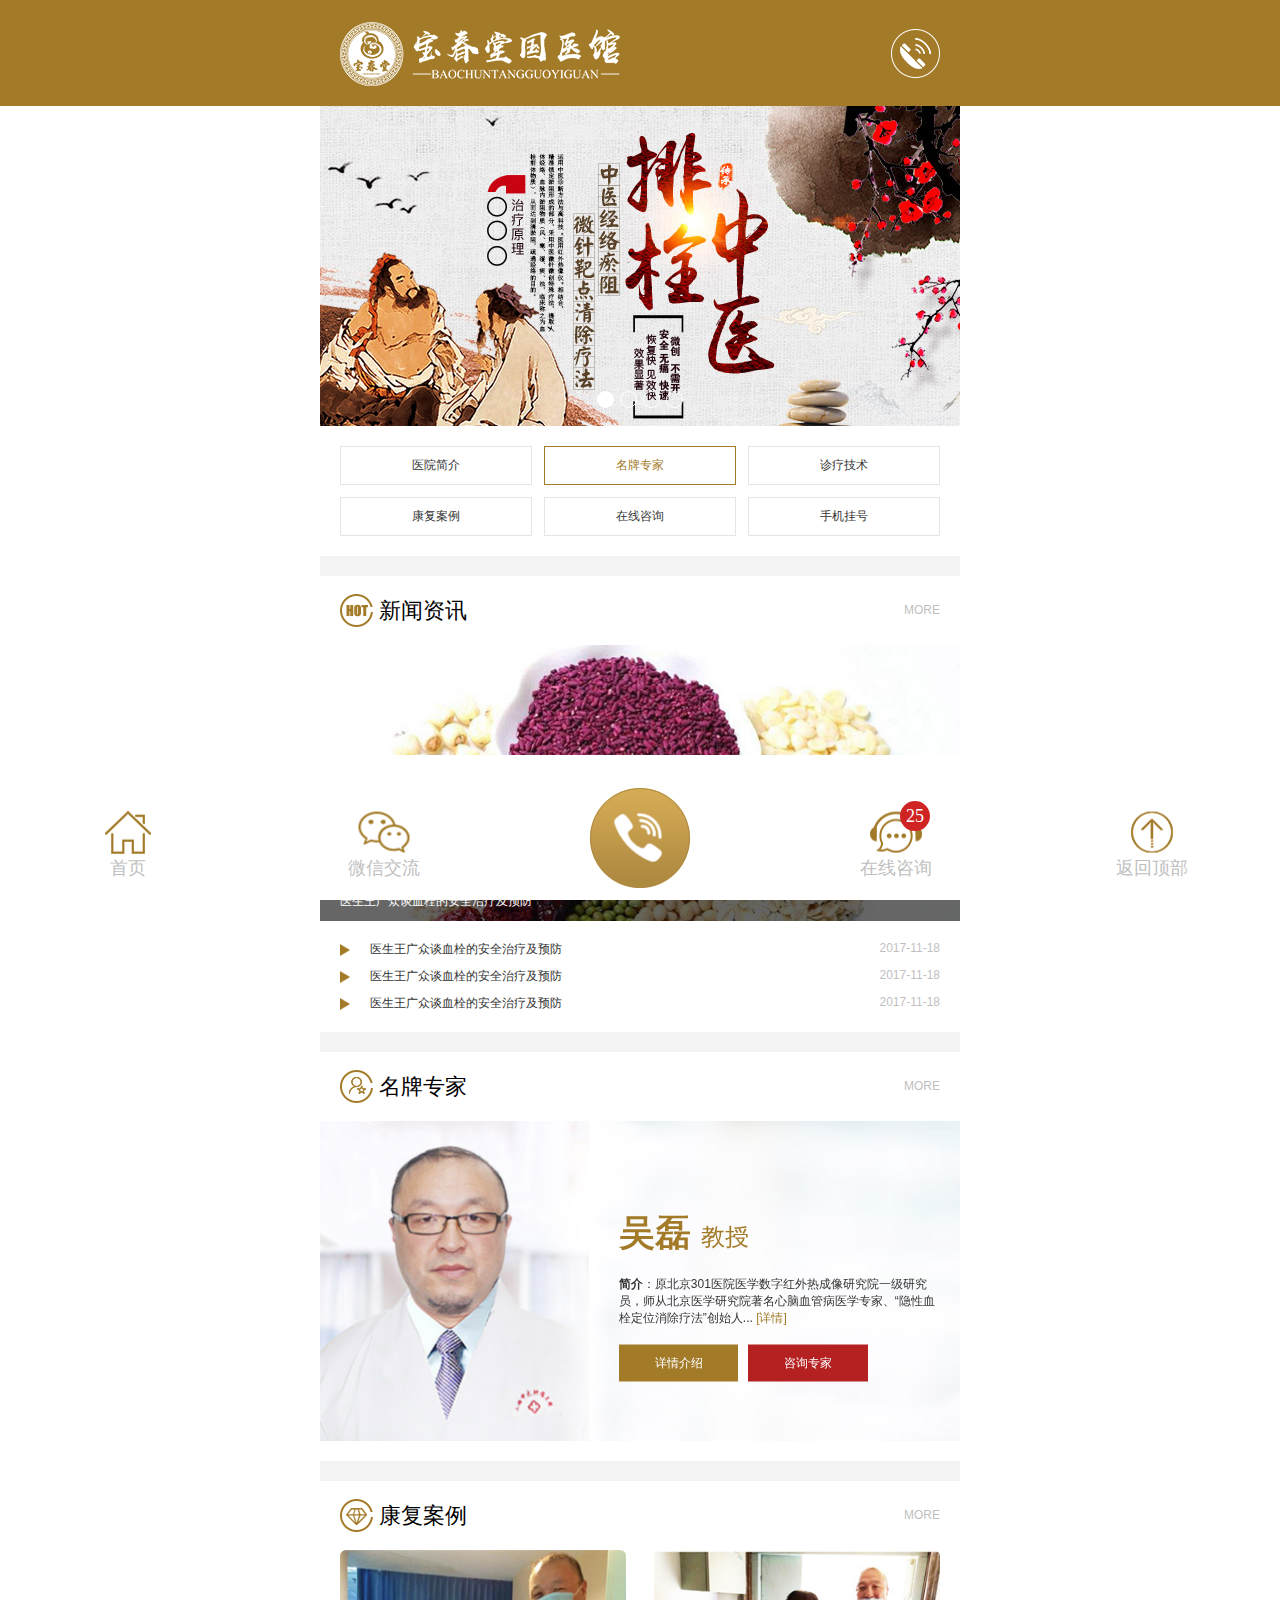
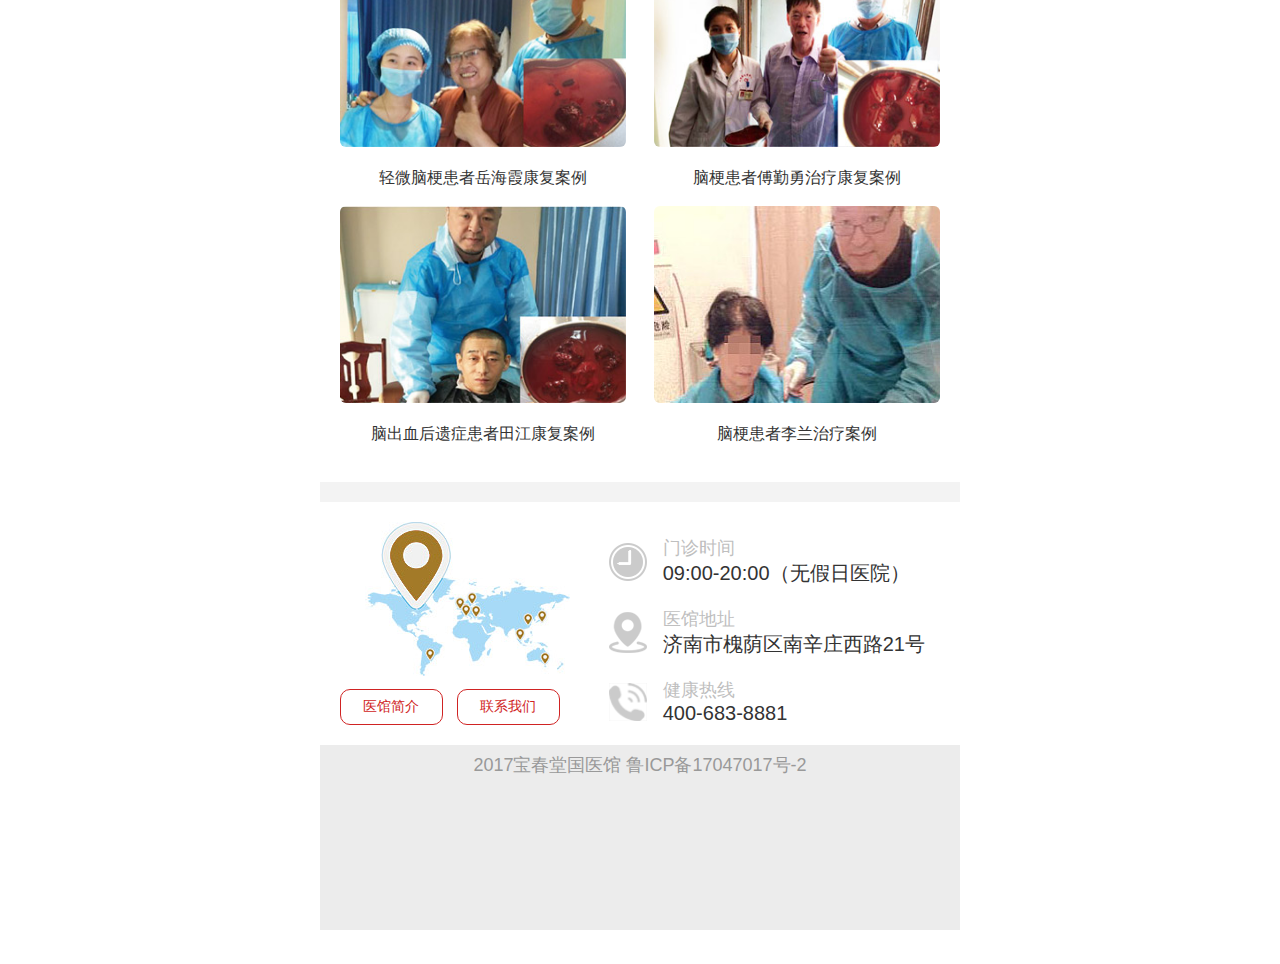
<file: index.html>
<!DOCTYPE html>
<html>
<head lang="en">
    <meta charset="UTF-8">
    <title>宝春堂国医馆</title>
    <meta name="viewport" content="width=device-width,initial-scale=1,maximum-scale=1,user-scalable=no">
    <meta http-equiv="X-UA-Compatible" content="IE=edge,chrome=1">
    <meta name="format-detection" content="telephone=no" />
    <meta name="format-detection" content="email=no" />
    <meta name="format-detection" content="address=no" />
    <meta name="format-detection" content="date=no" />
    <base target="_blank"/>
    <meta name="renderer" content="webkit">
    <meta name="author" content="qll">
    <link rel="shortcut icon" type="image/x-icon" href="img/common/favicon.ico">
    <meta name="keywords" content="宝春堂国医馆">
    <meta name="description" content="宝春堂国医馆是集医疗、康复、预防、保健服务于一体的现代化养生保健馆。主要致力于血栓等人群诊疗与康复。">
    <link rel="stylesheet" href="css/style.css"/>
    <link rel="stylesheet" href="css/idangerous.swiper.css"/>
    <script type="text/javascript">
        (function (doc, win) {
            var docEl = doc.documentElement,
                    resizeEvt = 'orientationchange' in window ? 'orientationchange' : 'resize',
                    recalc = function () {
                        var clientWidth = docEl.clientWidth;
                        if (!clientWidth) return;
                        if(clientWidth>=640){
                            docEl.style.fontSize = '100px';
                        }else{
                            docEl.style.fontSize = 100 * (clientWidth / 640) + 'px';
                        }
                    };

            if (!doc.addEventListener) return;
            win.addEventListener(resizeEvt, recalc, false);
            doc.addEventListener('DOMContentLoaded', recalc, false);
        })(document, window);
    </script>
</head>
<body>
<!--顶部-->
<header>
    <div class="wrap">
        <div class="fix con-width con">
            <a href="/" class="f-l logo"><img src="img/common/logo.png" alt="logo"/></a>
            <a href="tel:4006838881" class="f-r phone" target="_self"><img src="img/common/phone.png"/></a>
        </div>
    </div>
</header>
<div class="wrap">
    <!--banner-->
    <div class="device">
        <div class="swiper-container">
            <div class="swiper-wrapper">
                <div class="swiper-slide"> <img src="img/index/banner1.jpg" class="img-responsive"> </div>
                <div class="swiper-slide"> <img src="img/index/banner1.jpg" class="img-responsive"> </div>
                <div class="swiper-slide"> <img src="img/index/banner1.jpg" class="img-responsive"> </div>
                <div class="swiper-slide"> <img src="img/index/banner1.jpg" class="img-responsive"> </div>
            </div>
        </div>
        <div class="pagination swiper-p1"></div>
    </div>
    <!--导航-->
    <nav class="con-width">
        <ul class="fix" id="nav">
            <li><a href="#">医院简介</a></li>
            <li class="active"><a href="#">名牌专家</a></li>
            <li><a href="#">诊疗技术</a></li>
            <li><a href="#">康复案例</a></li>
            <li><a href="#">在线咨询</a></li>
            <li><a href="#">手机挂号</a></li>
        </ul>
    </nav>
    <!--新闻资讯-->
    <div class="news">
        <div class="con">
            <div class="con-width">
                <div class="titles news-title fix">
                    <a href="#" class="f-l title-con fix"><span class="ico f-l"></span><span class="txt f-l">新闻资讯</span></a>
                    <a href="#" class="f-r title-more"><span>MORE</span></a>
                </div>
            </div>
            <div class="news-con">
                <a href="#" class="news_top">
                    <img src="img/index/news1.jpg" width="100%"/>
                    <div class="bottom-title"><span class="con-width">医生王广众谈血栓的安全治疗及预防</span></div>
                </a>
                <ul class="con-width">
                    <li><a href="#" class="fix"><span class="f-l">医生王广众谈血栓的安全治疗及预防</span><span class="f-r">2017-11-18</span></a></li>
                    <li><a href="#" class="fix"><span class="f-l">医生王广众谈血栓的安全治疗及预防</span><span class="f-r">2017-11-18</span></a></li>
                    <li><a href="#" class="fix"><span class="f-l">医生王广众谈血栓的安全治疗及预防</span><span class="f-r">2017-11-18</span></a></li>
                </ul>
            </div>
        </div>
    </div>
    <!--名牌专家-->
    <div class="zhuanjia">
        <div class="con-width">
            <div class="titles zhuanjia-title fix">
                <a href="zj_list.html" class="f-l title-con fix"><span class="ico f-l"></span><span class="txt f-l">名牌专家</span></a>
                <a href="zj_list.html" class="f-r title-more"><span>MORE</span></a>
            </div>
        </div>
        <div class="device mpzj">
            <div class="swiper-container">
                <div class="swiper-wrapper">
                    <div class="swiper-slide">
                        <div class="zhuanjia-con zhuanjia1 fix">
                            <div class="zhuanjia_left f-l"><img src="img/index/zhuanjia1.jpg" alt="崔志强副教授"/></div>
                            <div class="zhuanjia_right f-l">
                                <div class="zhuanjia-info">
                                    <h1>吴磊 <span>教授</span></h1>
                                    <p>
                                        <b>简介</b>：原北京301医院医学数字红外热成像研究院一级研究员，师从北京医学研究院著名心脑血管病医学专家、“隐性血栓定位消除疗法”创始人...
                                        <a href="#">[详情]</a>
                                    </p>
                                    <div class="btn">
                                        <div class="btn_left"><a href="#">详情介绍</a></div>
                                        <div class="btn_right"><a href="#">咨询专家</a></div>
                                    </div>
                                </div>
                            </div>
                        </div>
                    </div>
                    <div class="swiper-slide">
                        <div class="zhuanjia-con zhuanjia2 fix">
                            <div class="zhuanjia_left f-l"><img src="img/index/zhuanjia2.jpg" alt="王广众教授"/></div>
                            <div class="zhuanjia_right f-l">
                                <div class="zhuanjia-info">
                                    <h1>王广众 <span>副教授</span></h1>
                                    <p>
                                        <b>简介</b>：医学博士，多年来从事心脑血管疾病、颈肩腰腿疼痛方面工作，独家引进的立体定向中医经络瘀阻微针靶点定位导航系统与医用红外热...
                                        <a href="#">[详情]</a>
                                    </p>
                                    <div class="btn">
                                        <div class="btn_left"><a href="#">详情介绍</a></div>
                                        <div class="btn_right"><a href="#">咨询专家</a></div>
                                    </div>
                                </div>
                            </div>
                        </div>
                    </div>
                    <div class="swiper-slide">
                        <div class="zhuanjia-con zhuanjia3 fix">
                            <div class="zhuanjia_left f-l"><img src="img/index/zhuanjia3.jpg" alt="崔志强副教授"/></div>
                            <div class="zhuanjia_right f-l">
                                <div class="zhuanjia-info">
                                    <h1>崔志强 <span>教授</span></h1>
                                    <p>
                                        <b>简介</b>：1992毕业于白求恩医科大学，擅长中医排栓、脊髓纵裂、脊髓拴系、终丝脂肪瘤，崔教授在中医诊疗心脑血管疾病方面做出...
                                        <a href="#">[详情]</a>
                                    </p>
                                    <div class="btn">
                                        <div class="btn_left"><a href="#">详情介绍</a></div>
                                        <div class="btn_right"><a href="#">咨询专家</a></div>
                                    </div>
                                </div>
                            </div>
                        </div>
                    </div>
                </div>
            </div>
            <div class="pagination2 swiper-p2"></div>
        </div>
    </div>
    <!--康复案例-->
    <div class="anli">
        <div class="con">
            <div class="con-width">
                <div class="titles zhuanjia-title fix">
                    <a href="list.html" class="f-l title-con fix"><span class="ico f-l"></span><span class="txt f-l">康复案例</span></a>
                    <a href="list.html" class="f-r title-more"><span>MORE</span></a>
                </div>
                <div class="anli-con">
                    <ul class="anli-list1 fix">
                        <li class="f-l">
                            <a href="content.html">
                                <img src="img/index/anli1.jpg" alt="康复案例"/>
                                <p>轻微脑梗患者岳海霞康复案例</p>
                            </a>
                        </li>
                        <li class="f-r">
                            <a href="#">
                                <img src="img/index/anli2.jpg" alt="康复案例"/>
                                <p>脑梗患者傅勤勇治疗康复案例</p>
                            </a>
                        </li>
                        <li class="f-l">
                            <a href="#">
                                <img src="img/index/anli3.jpg" alt="康复案例"/>
                                <p>脑出血后遗症患者田江康复案例</p>
                            </a>
                        </li>
                        <li class="f-r">
                            <a href="#">
                                <img src="img/index/anli4.jpg" alt="康复案例"/>
                                <p>脑梗患者李兰治疗案例</p>
                            </a>
                        </li>
                    </ul>
                </div>
            </div>
        </div>
    </div>
    <!--医馆地址-->
    <div class="about">
        <div class="con">
            <div class="con-width fix">
                <div class="about_left f-l">
                    <img src="img/common/map.jpg" alt="地图"/>
                    <div class="btn">
                        <a href="#"><span class="jianjie">医馆简介</span></a>
                        <a href="#"><span class="lianxi">联系我们</span></a>
                    </div>
                </div>
                <ul class="about_right f-l">
                    <li>
                        <span>门诊时间</span>
                        <p>09:00-20:00（无假日医院）</p>
                    </li>
                    <li>
                        <span>医馆地址</span>
                        <p>济南市槐荫区南辛庄西路21号</p>
                    </li>
                    <li>
                        <span>健康热线</span>
                        <p>400-683-8881</p>
                    </li>
                </ul>
            </div>
        </div>
    </div>
    <!--info-->
    <div class="info">2017宝春堂国医馆 鲁ICP备17047017号-2</div>
</div>
<!--底部菜单-->
<div class="nav">
    <ul class="fix">
        <li class="f-l"><a href="index.html"><span class="ico"></span><span class="nav_title">首页</span></a></li>
        <li class="f-l" id="wechat"><a><span class="ico"></span><span class="nav_title">微信交流</span></a></li>
        <li class="f-l">
            <a href="tel:4006838881">
                <span class="ico"></span>
                <i class="ripple-a"></i>
            </a>
        </li>
        <li class="f-l"><a href="#"><span class="ico"><font class="jiaobiao">18</font></span><span class="nav_title">在线咨询</span></a></li>
        <li class="f-l"><a id="btn_top"><span class="ico"></span><span class="nav_title">返回顶部</span></a></li>
    </ul>
</div>
<!--微信-->
<div class="wechat">
    <div class="code"><img src="img/common/code.jpg" alt="微信二维码"/></div>
</div>
</body>
<script src="js/jquery-3.1.0.min.js"></script>
<script src="js/idangerous.swiper.min.js"></script>
<script src="js/common.js"></script>
<script>
    /*轮播部分*/
    var mySwiper = new Swiper('.swiper-container',{
        pagination: '.swiper-p1',
        loop:true,//循环模式  是/否
        grabCursor: true,//光标属性   当为true时，光标移动到banner上变成手掌的样式
        paginationClickable: false,//生成分页控件
        calculateHeight:true,//响应式容器高度
        autoplay:4000,//过度时间
        speed:1100,
        lazyLoading : true
    });
    var mySwiper2 = new Swiper('.mpzj .swiper-container',{
        pagination: '.swiper-p2',
        loop:true,//循环模式  是/否
        grabCursor: true,//光标属性   当为true时，光标移动到banner上变成手掌的样式
        paginationClickable: true,//生成分页控件
        calculateHeight:true,//响应式容器高度
        autoplay:4000,//过度时间
        speed:1100,
        lazyLoading : true
    });
    $(window).resize(function(){
        var h=$(".swiper-slide").find("img").height();
        $(".swiper-wrapper,.swiper-slide").css("height",h)
    });
    $('.arrow-left').on('click', function(e){
        e.preventDefault();
        mySwiper2.swipePrev()
    });
    $('.arrow-right').on('click', function(e){
        e.preventDefault();
        mySwiper2.swipeNext()
    });
</script>
</html>
</file>
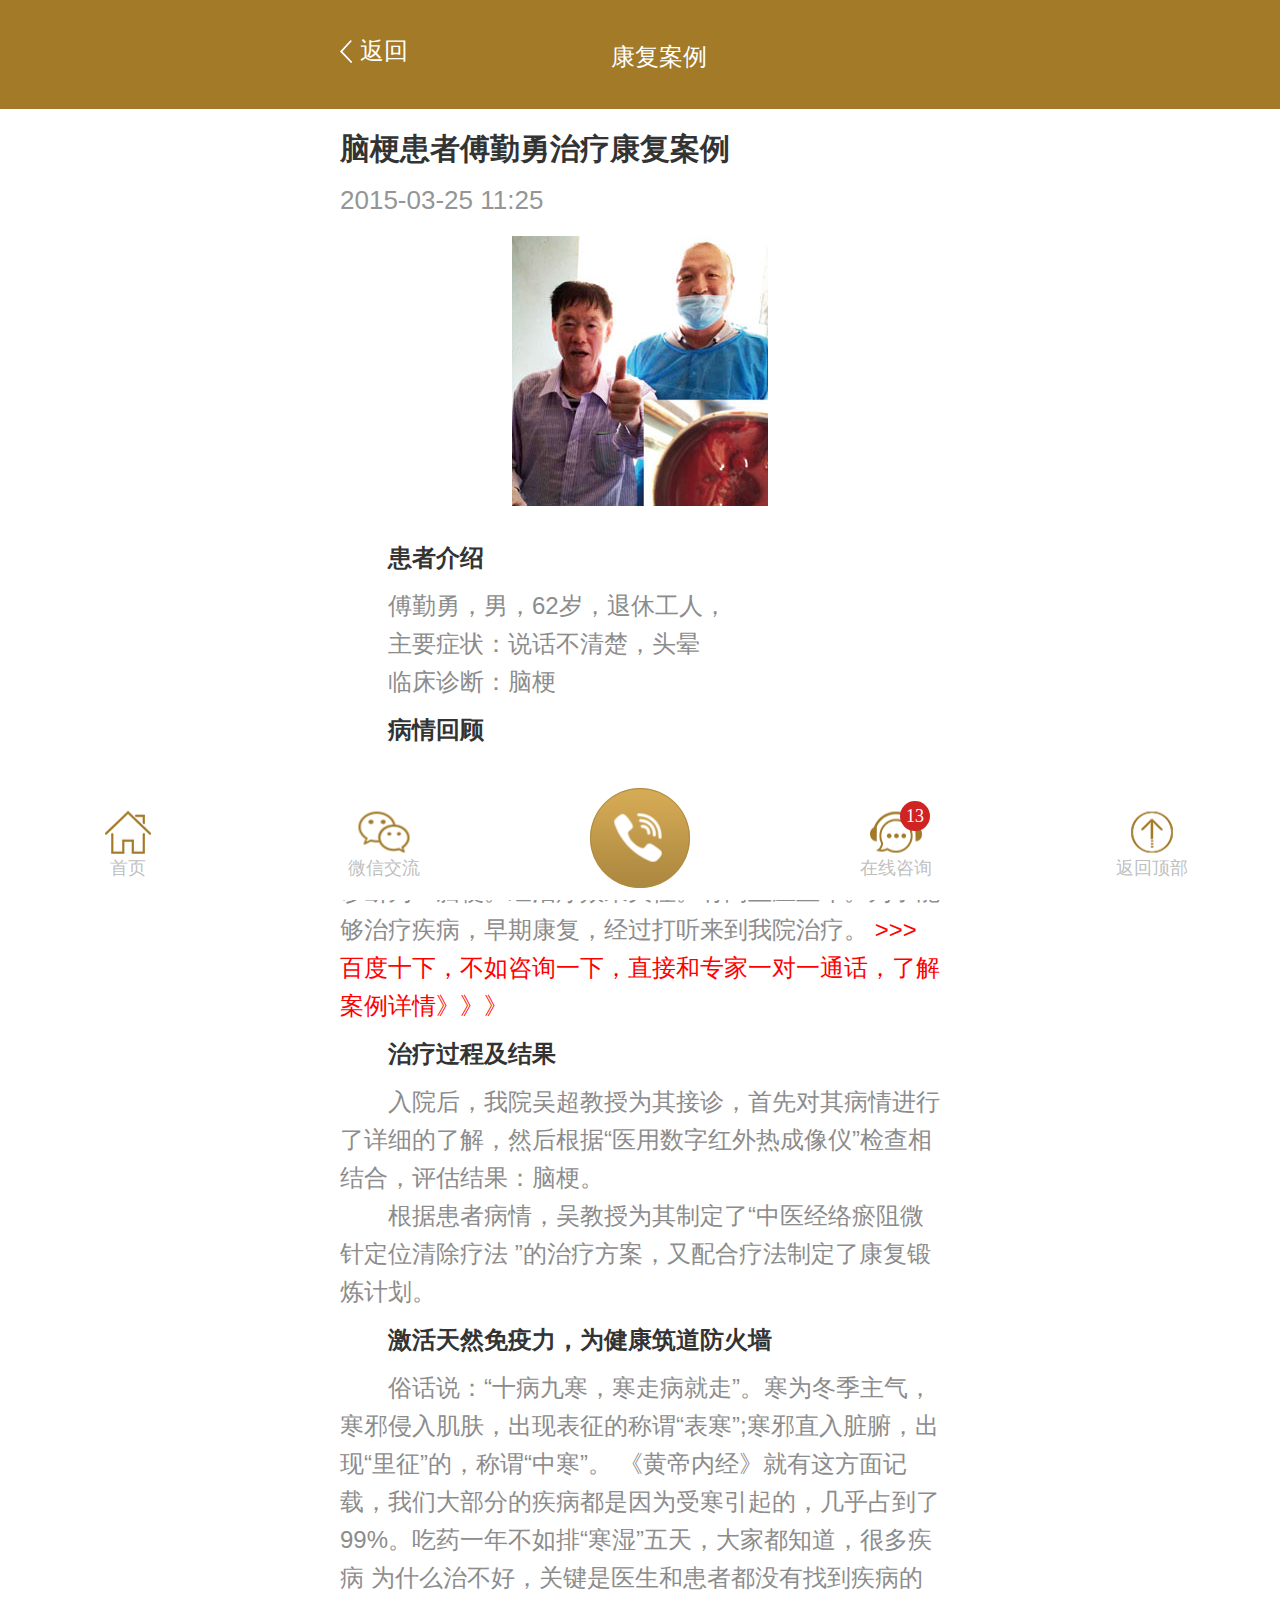
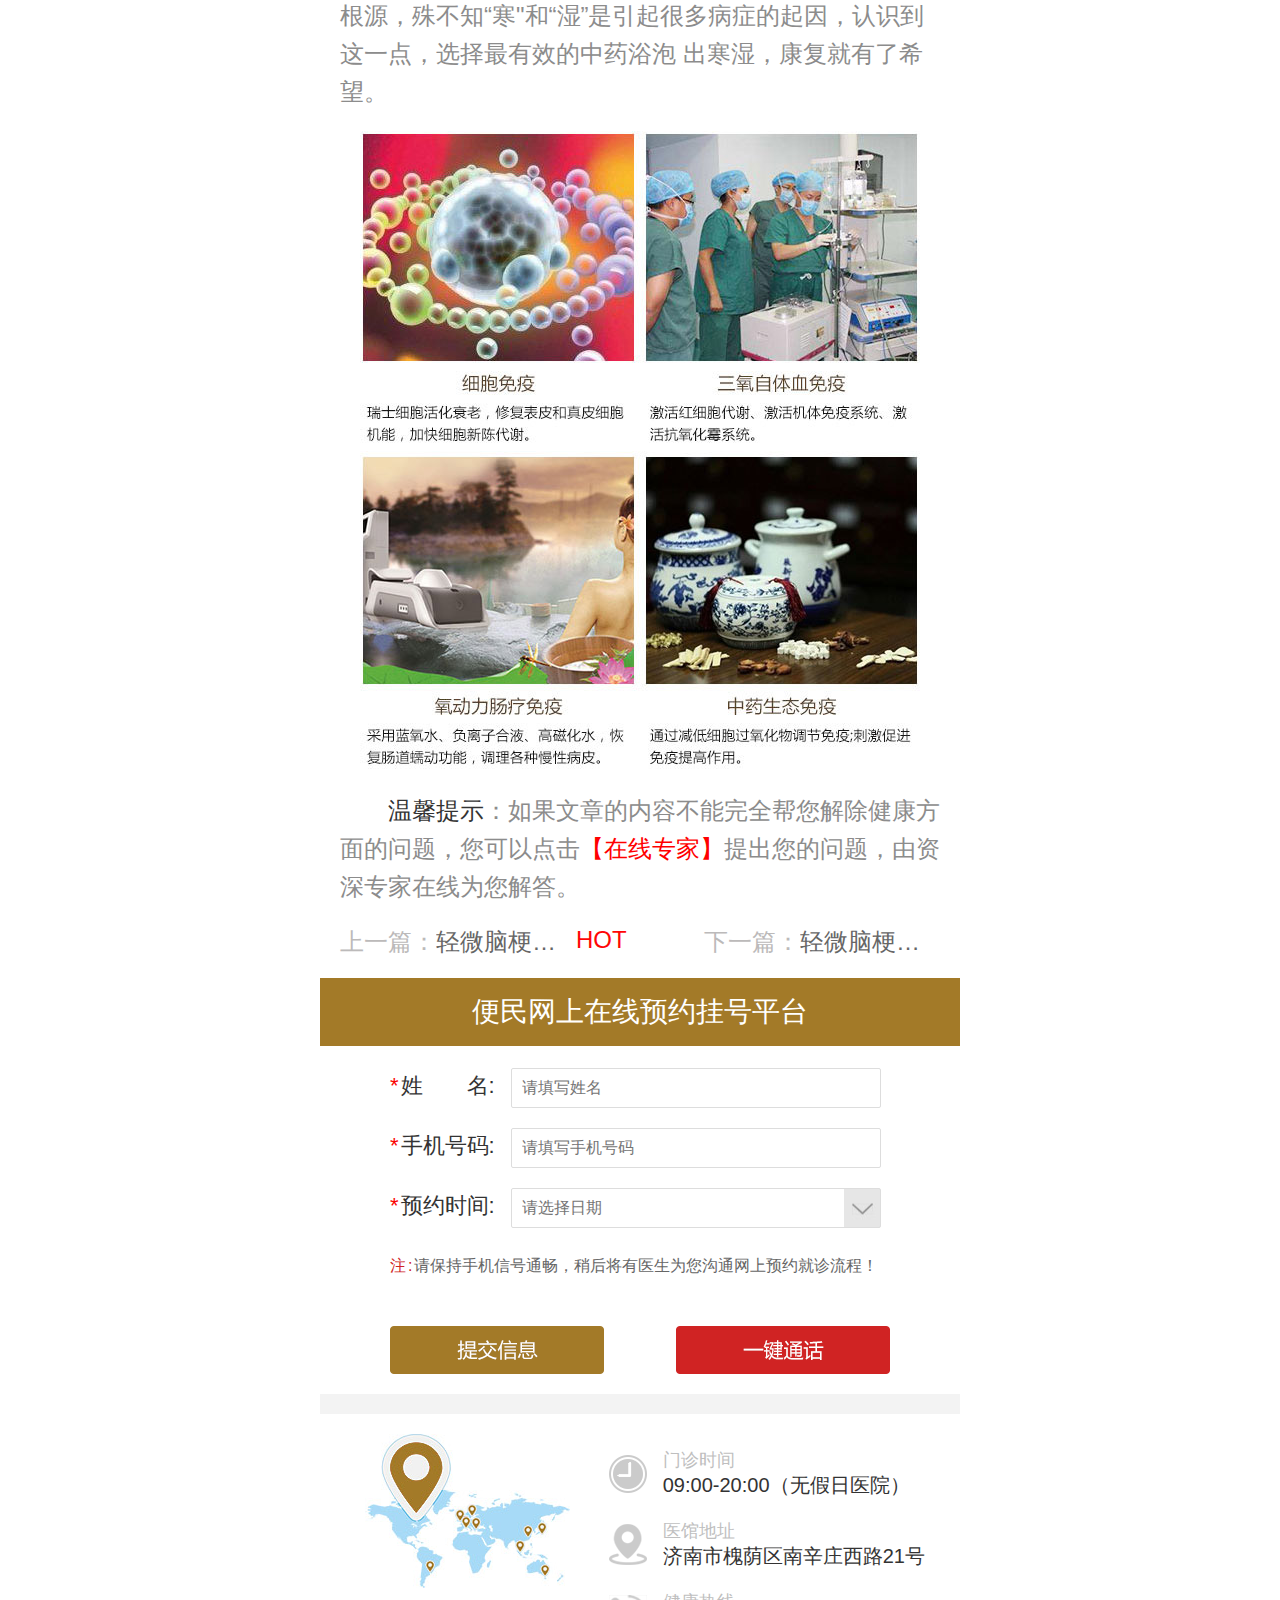
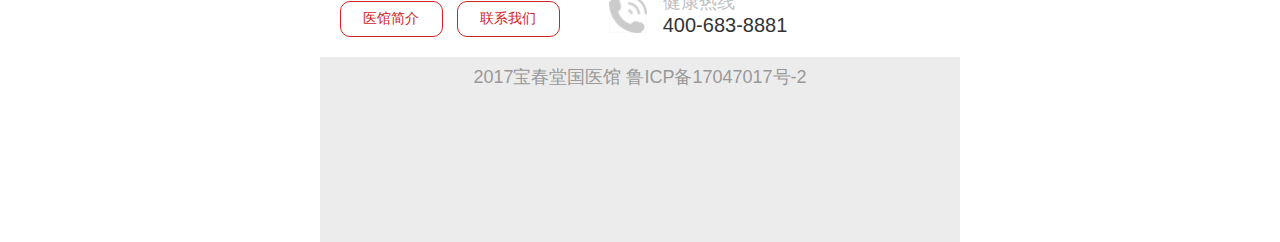
<file: content.html>
<!DOCTYPE html>
<html>
<head lang="en">
    <meta charset="UTF-8">
    <title>宝春堂国医馆</title>
    <meta name="viewport" content="width=device-width,initial-scale=1,maximum-scale=1,user-scalable=no">
    <meta http-equiv="X-UA-Compatible" content="IE=edge,chrome=1">
    <meta name="format-detection" content="telephone=no" />
    <meta name="format-detection" content="email=no" />
    <meta name="format-detection" content="address=no" />
    <meta name="format-detection" content="date=no"/>
    <base target="_blank"/>
    <meta name="renderer" content="webkit">
    <meta name="author" content="qll">
    <link rel="shortcut icon" type="image/x-icon" href="img/common/favicon.ico">
    <meta name="keywords" content="宝春堂国医馆">
    <meta name="description" content="宝春堂国医馆是集医疗、康复、预防、保健服务于一体的现代化养生保健馆。主要致力于血栓等人群诊疗与康复。">
    <link rel="stylesheet" href="css/style.css"/>
    <link rel="stylesheet" href="css/idangerous.swiper.css"/>
    <link rel="stylesheet" type="text/css" href="css/LCalendar.css" />
    <script type="text/javascript">
        (function (doc, win) {
            var docEl = doc.documentElement,
                    resizeEvt = 'orientationchange' in window ? 'orientationchange' : 'resize',
                    recalc = function () {
                        var clientWidth = docEl.clientWidth;
                        if (!clientWidth) return;
                        if(clientWidth>=640){
                            docEl.style.fontSize = '100px';
                        }else{
                            docEl.style.fontSize = 100 * (clientWidth / 640) + 'px';
                        }
                    };

            if (!doc.addEventListener) return;
            win.addEventListener(resizeEvt, recalc, false);
            doc.addEventListener('DOMContentLoaded', recalc, false);
        })(document, window);
    </script>
</head>
<body>
<!--顶部-->
<header>
    <div class="wrap">
        <div class="fix con-width con">
            <a href="javascript:window.history.back();" class="back f-l">返回</a>
            <h1>康复案例</h1>
            <a href="tel:4006838881" class="f-r phone" target="_self"></a>
        </div>
    </div>
</header>
<div class="wrap">
    <!--主体内容-->
    <div class="content">
        <div class="con-width">
            <div class="con">
                <div class="content_title">
                    <h1>脑梗患者傅勤勇治疗康复案例</h1>
                    <span>2015-03-25 11:25</span>
                </div>
                <div class="content_main">
                    <img src="img/content/anli.jpg" alt="康复案例"/>
                    <h2>患者介绍</h2>
                    <p>傅勤勇，男，62岁，退休工人，</p>
                    <p>主要症状：说话不清楚，头晕</p>
                    <p>临床诊断：脑梗</p>
                    <h2>病情回顾</h2>
                    <p>
                        家人描述病情：患者于2016年2月底，休息时突感头晕，并伴有言语不清、饮水呛咳、左侧肢体活动不灵，遂送往当地医院行头颅
                        MRI示：右侧基底节区脑梗塞灶。诊断为：脑梗。经治疗效果欠佳。有高血压五年。为了能够治疗疾病，早期康复，经过打听来到我院治疗。
                        <a href="#">>>>百度十下，不如咨询一下，直接和专家一对一通话，了解案例详情》》》</a>
                    </p>
                    <h2>治疗过程及结果</h2>
                    <p>
                        入院后，我院吴超教授为其接诊，首先对其病情进行了详细的了解，然后根据“医用数字红外热成像仪”检查相结合，评估结果：脑梗。
                    </p>
                    <p>
                        根据患者病情，吴教授为其制定了“中医经络瘀阻微针定位清除疗法 ”的治疗方案，又配合疗法制定了康复锻炼计划。
                    </p>
                    <h2>激活天然免疫力，为健康筑道防火墙</h2>
                    <p>
                        俗话说：“十病九寒，寒走病就走”。寒为冬季主气，寒邪侵入肌肤，出现表征的称谓“表寒”;寒邪直入脏腑，出现“里征”的，称谓“中寒”。
                        《黄帝内经》就有这方面记载，我们大部分的疾病都是因为受寒引起的，几乎占到了99%。吃药一年不如排“寒湿”五天，大家都知道，很多疾病
                        为什么治不好，关键是医生和患者都没有找到疾病的根源，殊不知“寒"和“湿”是引起很多病症的起因，认识到这一点，选择最有效的中药浴泡
                        出寒湿，康复就有了希望。
                    </p>
                    <img src="img/content/xueshuan.jpg"/>
                    <p>
                        <span>温馨提示</span>：如果文章的内容不能完全帮您解除健康方面的问题，您可以点击<a href="#">【在线专家】</a>提出您的问题，由资深专家在线为您解答。
                    </p>
                    <div class="lianjie fix">
                        <div class="f-l"><span class="f-l">上一篇：</span><a href="#" class="f-l">轻微脑梗患者岳海霞康复案例</a><font>HOT</font></div>
                        <div class="f-r"><span class="f-l">下一篇：</span><a href="#" class="f-l">轻微脑梗患者岳海霞康复案例</a></div>
                    </div>
                </div>
            </div>
        </div>
    </div>
    <!--预约挂号-->
    <div class="yuyue">
        <div class="yuyue-title">便民网上在线预约挂号平台</div>
        <div class="con">
            <div class="con-width">
                <form onsubmit="return check(this)" method="post">
                    <p><font>*</font><span class="fn">姓</span><span>名:</span><input type="text" placeholder="请填写姓名" id="姓名"/></p>
                    <p><font>*</font><span>手机号码:</span><input type="text" placeholder="请填写手机号码" id="电话"/></p>
                    <p><font>*</font><span>预约时间:</span><input type="text" name="start_date" id="start_date" placeholder="请选择日期" readonly="readonly"/></p>
                    <p><font>注:</font>请保持手机信号通畅，稍后将有医生为您沟通网上预约就诊流程！</p>
                    <p class="fix">
                        <input type="submit" value="" class="f-l" name="submit" onclick="check()"/>
                        <a href="#" class="f-r"></a>
                    </p>
                </form>
                <script>
                    function check(){
                        var name = document.getElementById("姓名").value;
                        var phone = document.getElementById("电话").value;
                        var truePhone = /^1[3458]\d{9}$/;
                        var trueAge = /^(?:0|[1-9][0-9]?|100)$/;
                        if(name ==  null || name == ''){
                            alert("请填写正确的姓名");
                            return false;
                        }
                        if(phone == null || phone == '' || !truePhone.test(phone)){
                            alert("请填写正确的电话");
                            return false;
                        }
                        return true;
                    }
                </script>
            </div>
        </div>
    </div>
    <!--医馆地址-->
    <div class="about">
        <div class="con">
            <div class="con-width fix">
                <div class="about_left f-l">
                    <img src="img/common/map.jpg" alt="地图"/>
                    <div class="btn">
                        <a href="#"><span class="jianjie">医馆简介</span></a>
                        <a href="#"><span class="lianxi">联系我们</span></a>
                    </div>
                </div>
                <ul class="about_right f-l">
                    <li>
                        <span>门诊时间</span>
                        <p>09:00-20:00（无假日医院）</p>
                    </li>
                    <li>
                        <span>医馆地址</span>
                        <p>济南市槐荫区南辛庄西路21号</p>
                    </li>
                    <li>
                        <span>健康热线</span>
                        <p>400-683-8881</p>
                    </li>
                </ul>
            </div>
        </div>
    </div>
    <!--info-->
    <div class="info">2017宝春堂国医馆 鲁ICP备17047017号-2</div>
</div>
<!--底部菜单-->
<div class="nav">
    <ul class="fix">
        <li class="f-l"><a href="index.html"><span class="ico"></span><span class="nav_title">首页</span></a></li>
        <li class="f-l" id="wechat"><a><span class="ico"></span><span class="nav_title">微信交流</span></a></li>
        <li class="f-l">
            <a href="tel:4006838881">
                <span class="ico"></span>
                <i class="ripple-a"></i>
            </a>
        </li>
        <li class="f-l"><a><span class="ico"><span class="jiaobiao">18</span></span><span class="nav_title">在线咨询</span></a></li>
        <li class="f-l"><a id="btn_top"><span class="ico"></span><span class="nav_title">返回顶部</span></a></li>
    </ul>
</div>
<!--微信-->
<div class="wechat">
    <div class="code"><img src="img/common/code.jpg" alt="微信二维码"/></div>
</div>
</body>
<script src="js/jquery-3.1.0.min.js"></script>
<script src="js/idangerous.swiper.min.js"></script>
<script src="js/LCalendar.js"></script>
<script src="js/common.js"></script>
<script>
    /*时间选择控件*/
    var calendar = new LCalendar();
    calendar.init({
        'trigger': '#start_date', //标签id
        'type': 'date', //date 调出日期选择 datetime 调出日期时间选择 time 调出时间选择 ym 调出年月选择,
        'minDate': (new Date().getFullYear()-3) + '-' + 1 + '-' + 1, //最小日期
        'maxDate': (new Date().getFullYear()+3) + '-' + 12 + '-' + 31 //最大日期
    });
</script>
</html>
</file>
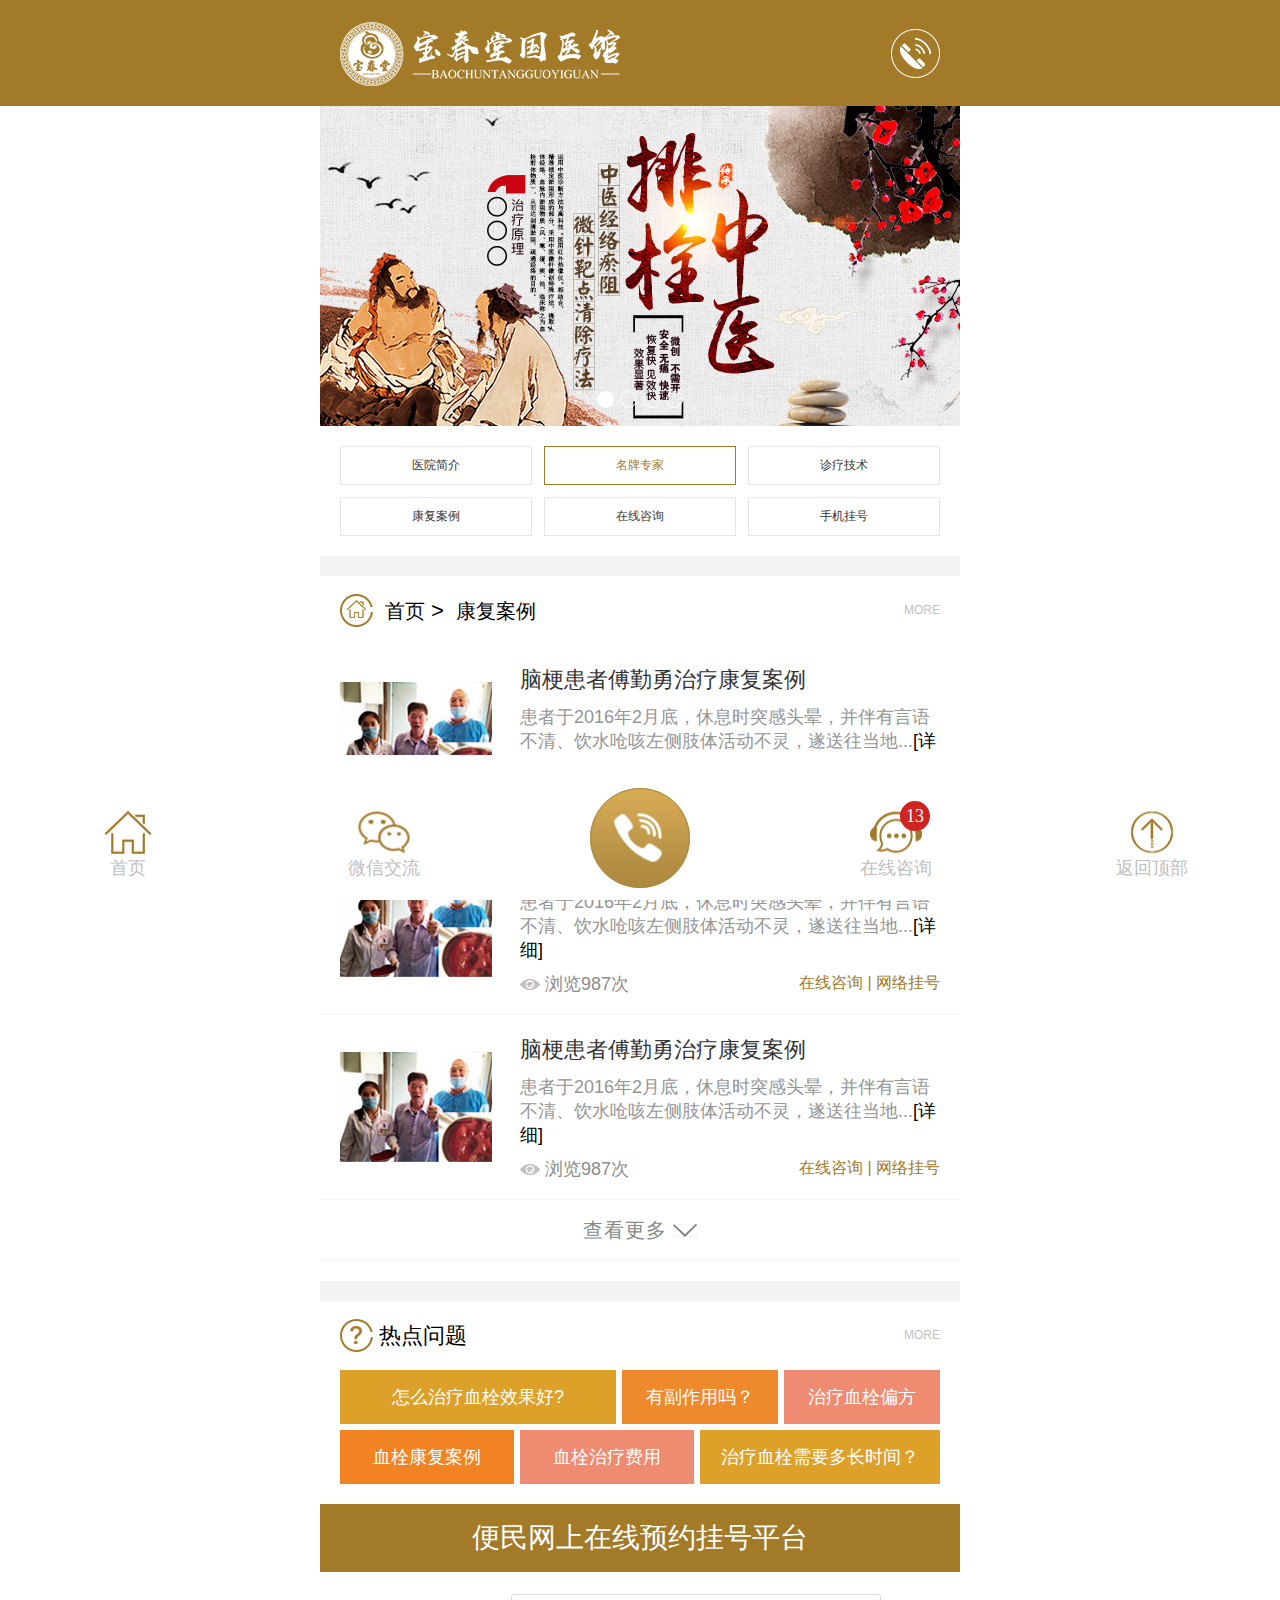
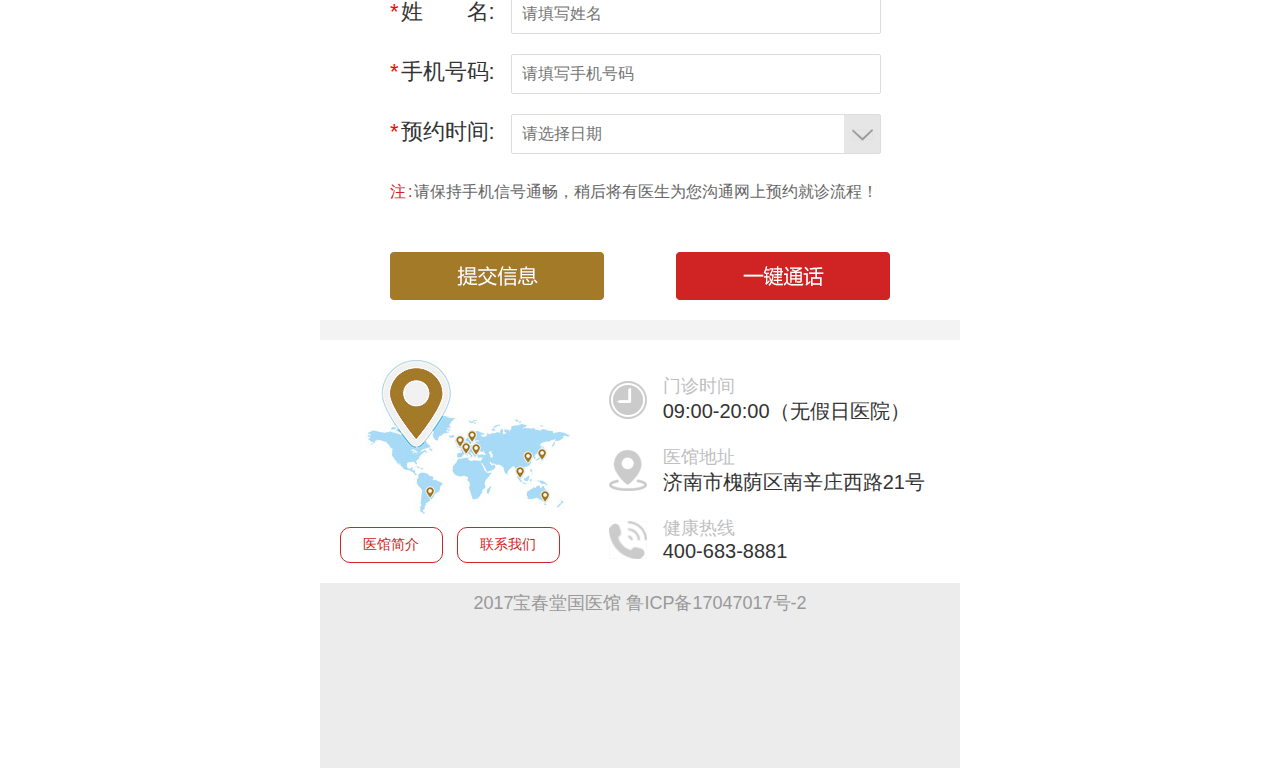
<file: list.html>
<!DOCTYPE html>
<html>
<head lang="en">
    <meta charset="UTF-8">
    <title>宝春堂国医馆</title>
    <meta name="viewport" content="width=device-width,initial-scale=1,maximum-scale=1,user-scalable=no">
    <meta http-equiv="X-UA-Compatible" content="IE=edge,chrome=1">
    <meta name="format-detection" content="telephone=no" />
    <meta name="format-detection" content="email=no" />
    <meta name="format-detection" content="address=no" />
    <meta name="format-detection" content="date=no" />
    <base target="_blank"/>
    <meta name="renderer" content="webkit">
    <meta name="author" content="qll">
    <link rel="shortcut icon" type="image/x-icon" href="img/common/favicon.ico">
    <meta name="keywords" content="宝春堂国医馆">
    <meta name="description" content="宝春堂国医馆是集医疗、康复、预防、保健服务于一体的现代化养生保健馆。主要致力于血栓等人群诊疗与康复。">
    <link rel="stylesheet" href="css/style.css"/>
    <link rel="stylesheet" href="css/idangerous.swiper.css"/>
    <link rel="stylesheet" type="text/css" href="css/LCalendar.css"/>
    <script type="text/javascript">
        (function (doc, win) {
            var docEl = doc.documentElement,
                    resizeEvt = 'orientationchange' in window ? 'orientationchange' : 'resize',
                    recalc = function () {
                        var clientWidth = docEl.clientWidth;
                        if (!clientWidth) return;
                        if(clientWidth>=640){
                            docEl.style.fontSize = '100px';
                        }else{
                            docEl.style.fontSize = 100 * (clientWidth / 640) + 'px';
                        }
                    };

            if (!doc.addEventListener) return;
            win.addEventListener(resizeEvt, recalc, false);
            doc.addEventListener('DOMContentLoaded', recalc, false);
        })(document, window);
    </script>
</head>
<body>
<!--顶部-->
<header>
    <div class="wrap">
        <div class="fix con-width con">
            <a href="/" class="f-l logo"><img src="img/common/logo.png" alt="logo"/></a>
            <a href="tel:4006838881" class="f-r phone" target="_self"><img src="img/common/phone.png"/></a>
        </div>
    </div>
</header>
<div class="wrap">
    <!--banner-->
    <div class="device">
        <div class="swiper-container">
            <div class="swiper-wrapper">
                <div class="swiper-slide"> <img src="img/index/banner1.jpg" class="img-responsive"> </div>
                <div class="swiper-slide"> <img src="img/index/banner1.jpg" class="img-responsive"> </div>
                <div class="swiper-slide"> <img src="img/index/banner1.jpg" class="img-responsive"> </div>
                <div class="swiper-slide"> <img src="img/index/banner1.jpg" class="img-responsive"> </div>
            </div>
        </div>
        <div class="pagination swiper-p1"></div>
    </div>
    <!--导航-->
    <nav class="con-width">
        <ul class="fix" id="nav">
            <li><a href="#">医院简介</a></li>
            <li class="active"><a href="#">名牌专家</a></li>
            <li><a href="#">诊疗技术</a></li>
            <li><a href="#">康复案例</a></li>
            <li><a href="#">在线咨询</a></li>
            <li><a href="#">手机挂号</a></li>
        </ul>
    </nav>
    <!--列表内容-->
    <div class="list">
        <div class="con">
            <div class="con-width">
                <div class="titles list-title fix">
                    <div class="f-l title-con fix">
                        <a href="#" style="margin-left: 0" class="ico f-l"></a>
                        <span class="txt f-l"><a href="#">首页</a> > <a href="#">康复案例</a></span>
                    </div>
                    <a href="#" class="f-r title-more"><span>MORE</span></a>
                </div>
            </div>
            <ul class="list-con">
                <li>
                    <div class="con-width fix">
                        <div class="list_left f-l"><a href="content.html"><img src="img/list/list-anli.jpg" alt="康复案例"/></a></div>
                        <div class="list_right f-r">
                            <a href="content.html"><h2>脑梗患者傅勤勇治疗康复案例</h2></a>
                            <p>患者于2016年2月底，休息时突感头晕，并伴有言语不清、饮水呛咳左侧肢体活动不灵，遂送往当地...<a href="content.html">[详细]</a></p>
                            <div class="list-info fix">
                                <div class="see f-l"><span></span> 浏览987次</div>
                                <div class="zixun f-r"><a href="#">在线咨询 | 网络挂号</a></div>
                            </div>
                        </div>
                    </div>
                </li>
                <li>
                    <div class="con-width fix">
                        <div class="list_left f-l"><a href="content.html"><img src="img/list/list-anli.jpg" alt="康复案例"/></a></div>
                        <div class="list_right f-r">
                            <a href="content.html"><h2>脑梗患者傅勤勇治疗康复案例</h2></a>
                            <p>患者于2016年2月底，休息时突感头晕，并伴有言语不清、饮水呛咳左侧肢体活动不灵，遂送往当地...<a href="content.html">[详细]</a></p>
                            <div class="list-info fix">
                                <div class="see f-l"><span></span> 浏览987次</div>
                                <div class="zixun f-r"><a href="#">在线咨询 | 网络挂号</a></div>
                            </div>
                        </div>
                    </div>
                </li>
                <li>
                    <div class="con-width fix">
                        <div class="list_left f-l"><a href="content.html"><img src="img/list/list-anli.jpg" alt="康复案例"/></a></div>
                        <div class="list_right f-r">
                            <a href="content.html"><h2>脑梗患者傅勤勇治疗康复案例</h2></a>
                            <p>患者于2016年2月底，休息时突感头晕，并伴有言语不清、饮水呛咳左侧肢体活动不灵，遂送往当地...<a href="content.html">[详细]</a></p>
                            <div class="list-info fix">
                                <div class="see f-l"><span></span> 浏览987次</div>
                                <div class="zixun f-r"><a href="#">在线咨询 | 网络挂号</a></div>
                            </div>
                        </div>
                    </div>
                </li>
                <li>
                    <div class="con-width fix">
                        <div class="list_left f-l"><a href="content.html"><img src="img/list/list-anli.jpg" alt="康复案例"/></a></div>
                        <div class="list_right f-r">
                            <a href="content.html"><h2>脑梗患者傅勤勇治疗康复案例</h2></a>
                            <p>患者于2016年2月底，休息时突感头晕，并伴有言语不清、饮水呛咳左侧肢体活动不灵，遂送往当地...<a href="content.html">[详细]</a></p>
                            <div class="list-info fix">
                                <div class="see f-l"><span></span> 浏览987次</div>
                                <div class="zixun f-r"><a href="#">在线咨询 | 网络挂号</a></div>
                            </div>
                        </div>
                    </div>
                </li>
                <li>
                    <div class="con-width fix">
                        <div class="list_left f-l"><a href="content.html"><img src="img/list/list-anli.jpg" alt="康复案例"/></a></div>
                        <div class="list_right f-r">
                            <a href="content.html"><h2>脑梗患者傅勤勇治疗康复案例</h2></a>
                            <p>患者于2016年2月底，休息时突感头晕，并伴有言语不清、饮水呛咳左侧肢体活动不灵，遂送往当地...<a href="content.html">[详细]</a></p>
                            <div class="list-info fix">
                                <div class="see f-l"><span></span> 浏览987次</div>
                                <div class="zixun f-r"><a href="#">在线咨询 | 网络挂号</a></div>
                            </div>
                        </div>
                    </div>
                </li>
            </ul>
            <div class="clickMore" id="listMore"><span class="text">查看更多</span> <span class="more-ico"></span>
                <!--加载动画-->
                <div class="spinner">
                    <div class="spinner-container container1">
                        <div class="circle1"></div>
                        <div class="circle2"></div>
                        <div class="circle3"></div>
                        <div class="circle4"></div>
                    </div>
                    <div class="spinner-container container2">
                        <div class="circle1"></div>
                        <div class="circle2"></div>
                        <div class="circle3"></div>
                        <div class="circle4"></div>
                    </div>
                    <div class="spinner-container container3">
                        <div class="circle1"></div>
                        <div class="circle2"></div>
                        <div class="circle3"></div>
                        <div class="circle4"></div>
                    </div>
                </div>
            </div>
        </div>
    </div>
    <!--热点问题-->
    <div class="redian">
        <div class="con">
            <div class="con-width">
                <div class="titles redian-title fix">
                    <a href="#" class="f-l title-con fix"><span class="ico f-l"></span><span class="txt f-l">热点问题</span></a>
                    <a href="#" class="f-r title-more"><span>MORE</span></a>
                </div>
                <ul class="redian1 fix">
                    <li class="f-l"><a href="#">怎么治疗血栓效果好?</a></li>
                    <li class="f-l"><a href="#">有副作用吗？</a></li>
                    <li class="f-l"><a href="#">治疗血栓偏方</a></li>
                </ul>
                <ul class="redian2 fix">
                    <li class="f-l"><a href="#">血栓康复案例</a></li>
                    <li class="f-l"><a href="#">血栓治疗费用</a></li>
                    <li class="f-l"><a href="#">治疗血栓需要多长时间？</a></li>
                </ul>
            </div>
        </div>
    </div>
    <!--预约挂号-->
    <div class="yuyue">
        <div class="yuyue-title">便民网上在线预约挂号平台</div>
        <div class="con">
            <div class="con-width">
                <form onsubmit="return check(this)" method="post">
                    <p><font>*</font><span class="fn">姓</span><span>名:</span><input type="text" placeholder="请填写姓名" id="姓名"/></p>
                    <p><font>*</font><span>手机号码:</span><input type="text" placeholder="请填写手机号码" id="电话"/></p>
                    <p><font>*</font><span>预约时间:</span><input type="text" name="start_date" id="start_date" placeholder="请选择日期" readonly="readonly"/></p>
                    <p><font>注:</font>请保持手机信号通畅，稍后将有医生为您沟通网上预约就诊流程！</p>
                    <p class="fix">
                        <input type="submit" value="" class="f-l" name="submit" onclick="check()"/>
                        <a href="#" class="f-r"></a>
                    </p>
                </form>
                <script>
                    function check(){
                        var name = document.getElementById("姓名").value;
                        var phone = document.getElementById("电话").value;
                        var truePhone = /^1[3458]\d{9}$/;
                        var trueAge = /^(?:0|[1-9][0-9]?|100)$/;
                        if(name ==  null || name == ''){
                            alert("请填写正确的姓名");
                            return false;
                        }
                        if(phone == null || phone == '' || !truePhone.test(phone)){
                            alert("请填写正确的电话");
                            return false;
                        }
                        return true;
                    }
                </script>
            </div>
        </div>
    </div>
    <!--医馆地址-->
    <div class="about">
        <div class="con">
            <div class="con-width fix">
                <div class="about_left f-l">
                    <img src="img/common/map.jpg" alt="地图"/>
                    <div class="btn">
                        <a href="#"><span class="jianjie">医馆简介</span></a>
                        <a href="#"><span class="lianxi">联系我们</span></a>
                    </div>
                </div>
                <ul class="about_right f-l">
                    <li>
                        <span>门诊时间</span>
                        <p>09:00-20:00（无假日医院）</p>
                    </li>
                    <li>
                        <span>医馆地址</span>
                        <p>济南市槐荫区南辛庄西路21号</p>
                    </li>
                    <li>
                        <span>健康热线</span>
                        <p>400-683-8881</p>
                    </li>
                </ul>
            </div>
        </div>
    </div>
    <!--info-->
    <div class="info">2017宝春堂国医馆 鲁ICP备17047017号-2</div>
</div>
<!--底部菜单-->
<div class="nav">
    <ul class="fix">
        <li class="f-l"><a href="index.html"><span class="ico"></span><span class="nav_title">首页</span></a></li>
        <li class="f-l" id="wechat"><a><span class="ico"></span><span class="nav_title">微信交流</span></a></li>
        <li class="f-l">
            <a href="tel:4006838881">
                <span class="ico"></span>
                <i class="ripple-a"></i>
            </a>
        </li>
        <li class="f-l"><a><span class="ico"><span class="jiaobiao">18</span></span><span class="nav_title">在线咨询</span></a></li>
        <li class="f-l"><a id="btn_top"><span class="ico"></span><span class="nav_title">返回顶部</span></a></li>
    </ul>
</div>
<!--微信-->
<div class="wechat">
    <div class="code"><img src="img/common/code.jpg" alt="微信二维码"/></div>
</div>
</body>
<script src="js/jquery-3.1.0.min.js"></script>
<script src="js/idangerous.swiper.min.js"></script>
<script src="js/LCalendar.js"></script>
<script src="js/common.js"></script>
<script>
    /*轮播部分*/
    var mySwiper = new Swiper('.swiper-container',{
        pagination: '.swiper-p1',
        loop:true,//循环模式  是/否
        grabCursor: true,//光标属性   当为true时，光标移动到banner上变成手掌的样式
        paginationClickable: false,//生成分页控件
        calculateHeight:true,//响应式容器高度
        autoplay:4000,//过度时间
        speed:1100,
        lazyLoading : true
    });
    $(window).resize(function(){
        var h=$(".swiper-slide").find("img").height();
        $(".swiper-wrapper,.swiper-slide").css("height",h)
    });
    $('.arrow-left').on('click', function(e){
        e.preventDefault();
        mySwiper.swipePrev()
    });
    $('.arrow-right').on('click', function(e){
        e.preventDefault();
        mySwiper.swipeNext()
    });

    /*时间选择控件*/
    var calendar = new LCalendar();
    calendar.init({
        'trigger': '#start_date', //标签id
        'type': 'date', //date 调出日期选择 datetime 调出日期时间选择 time 调出时间选择 ym 调出年月选择,
        'minDate': (new Date().getFullYear()-3) + '-' + 1 + '-' + 1, //最小日期
        'maxDate': (new Date().getFullYear()+3) + '-' + 12 + '-' + 31 //最大日期
    });
</script>
</html>
</file>
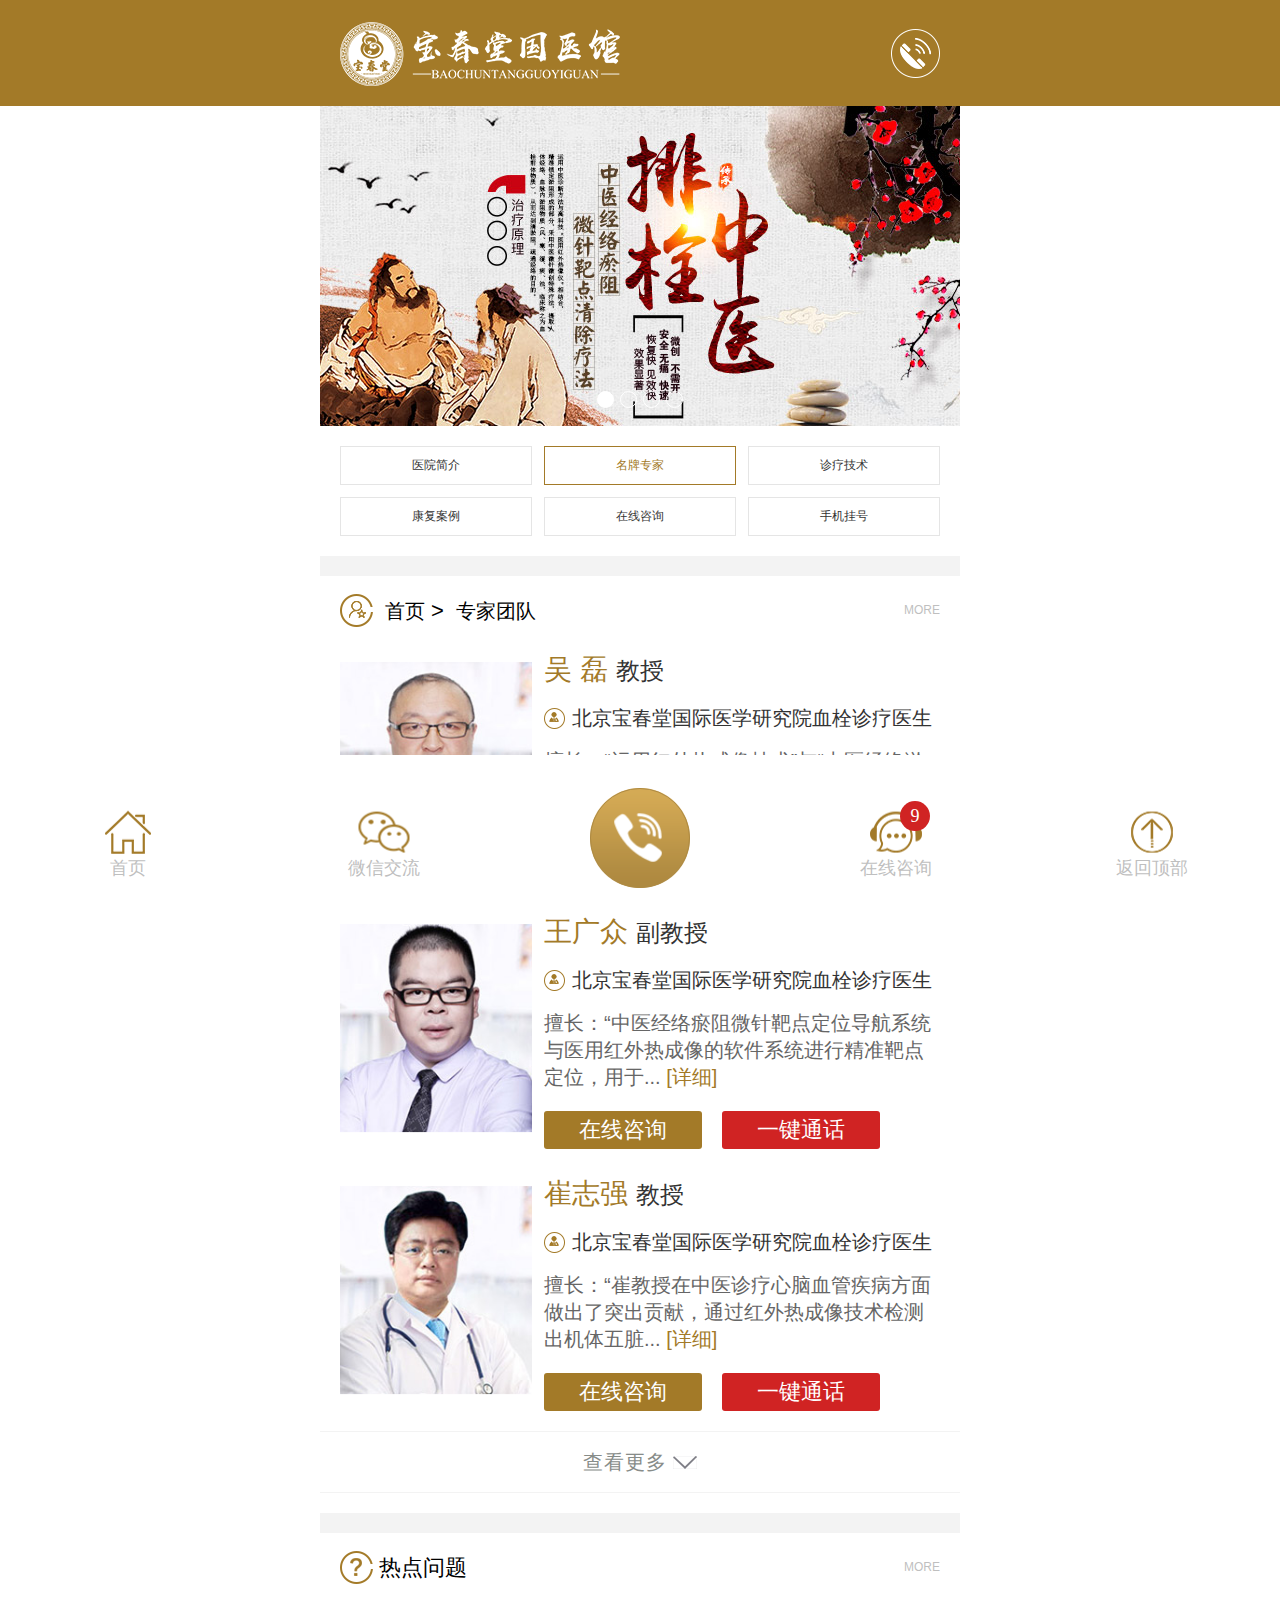
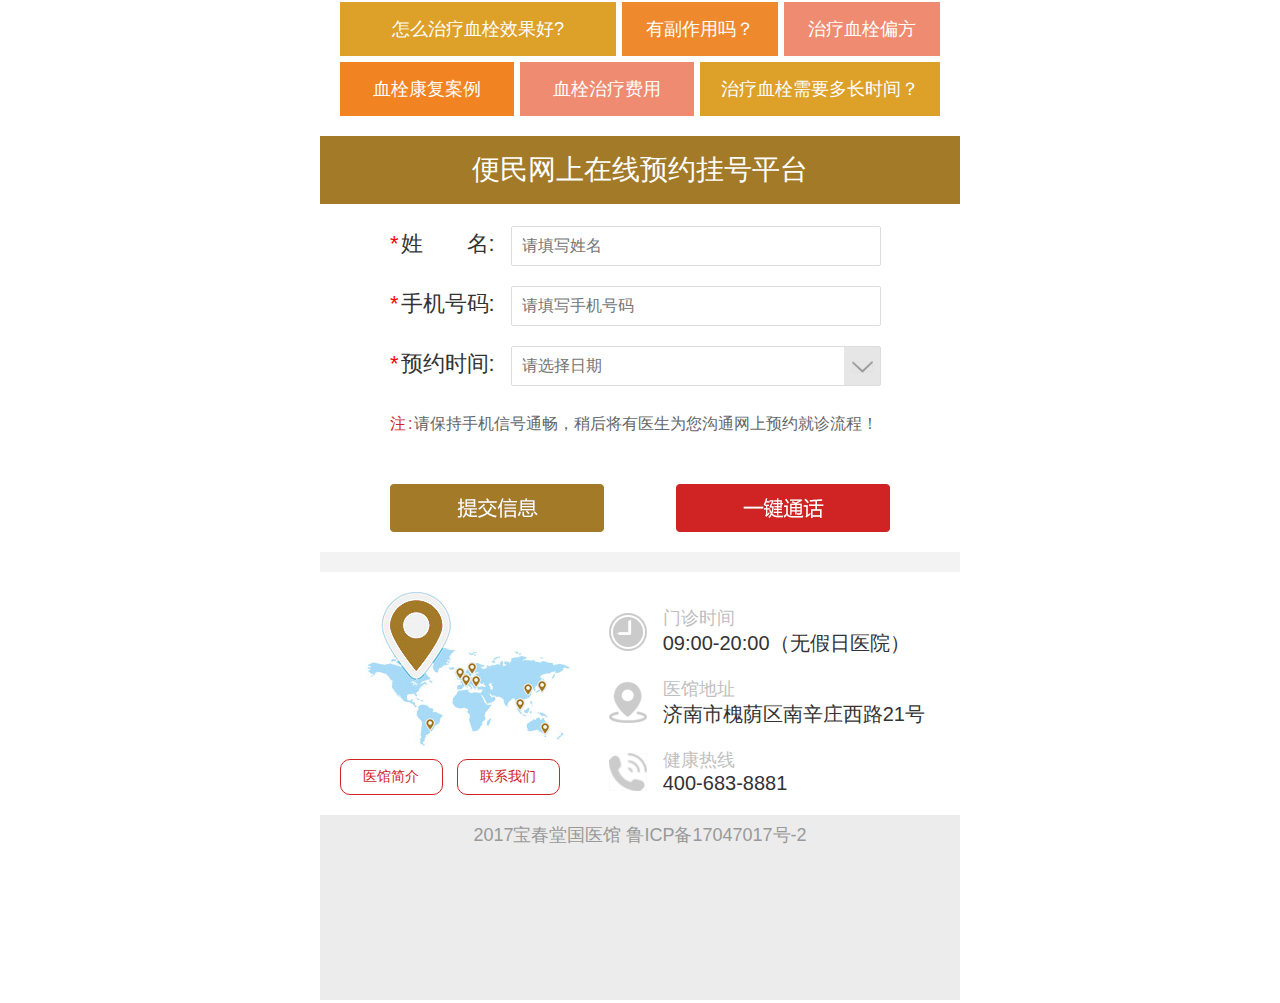
<file: zj_list.html>
<!DOCTYPE html>
<html>
<head lang="en">
    <meta charset="UTF-8">
    <title>宝春堂国医馆</title>
    <meta name="viewport" content="width=device-width,initial-scale=1,maximum-scale=1,user-scalable=no">
    <meta http-equiv="X-UA-Compatible" content="IE=edge,chrome=1">
    <meta name="format-detection" content="telephone=no" />
    <meta name="format-detection" content="email=no" />
    <meta name="format-detection" content="address=no" />
    <meta name="format-detection" content="date=no" />
    <base target="_blank"/>
    <meta name="renderer" content="webkit">
    <meta name="author" content="qll">
    <link rel="shortcut icon" type="image/x-icon" href="img/common/favicon.ico">
    <meta name="keywords" content="宝春堂国医馆">
    <meta name="description" content="宝春堂国医馆是集医疗、康复、预防、保健服务于一体的现代化养生保健馆。主要致力于血栓等人群诊疗与康复。">
    <link rel="stylesheet" href="css/style.css"/>
    <link rel="stylesheet" href="css/idangerous.swiper.css"/>
    <link rel="stylesheet" type="text/css" href="css/LCalendar.css" />
    <script type="text/javascript">
        (function (doc, win) {
            var docEl = doc.documentElement,
                    resizeEvt = 'orientationchange' in window ? 'orientationchange' : 'resize',
                    recalc = function () {
                        var clientWidth = docEl.clientWidth;
                        if (!clientWidth) return;
                        if(clientWidth>=640){
                            docEl.style.fontSize = '100px';
                        }else{
                            docEl.style.fontSize = 100 * (clientWidth / 640) + 'px';
                        }
                    };

            if (!doc.addEventListener) return;
            win.addEventListener(resizeEvt, recalc, false);
            doc.addEventListener('DOMContentLoaded', recalc, false);
        })(document, window);
    </script>
</head>
<body>
<!--顶部-->
<header>
    <div class="wrap">
        <div class="fix con-width con">
            <a href="/" class="f-l logo"><img src="img/common/logo.png" alt="logo"/></a>
            <a href="tel:4006838881" class="f-r phone" target="_self"><img src="img/common/phone.png"/></a>
        </div>
    </div>
</header>
<div class="wrap">
    <!--banner-->
    <div class="device">
        <div class="swiper-container">
            <div class="swiper-wrapper">
                <div class="swiper-slide"> <img src="img/index/banner1.jpg" class="img-responsive"> </div>
                <div class="swiper-slide"> <img src="img/index/banner1.jpg" class="img-responsive"> </div>
                <div class="swiper-slide"> <img src="img/index/banner1.jpg" class="img-responsive"> </div>
                <div class="swiper-slide"> <img src="img/index/banner1.jpg" class="img-responsive"> </div>
            </div>
        </div>
        <div class="pagination swiper-p1"></div>
    </div>
    <!--导航-->
    <nav class="con-width">
        <ul class="fix" id="nav">
            <li><a href="#">医院简介</a></li>
            <li class="active"><a href="#">名牌专家</a></li>
            <li><a href="#">诊疗技术</a></li>
            <li><a href="#">康复案例</a></li>
            <li><a href="#">在线咨询</a></li>
            <li><a href="#">手机挂号</a></li>
        </ul>
    </nav>
    <!--列表内容-->
    <div class="list">
        <div class="con">
            <div class="con-width">
                <div class="titles zj_list-title fix">
                    <div class="f-l title-con fix">
                        <a href="#" style="margin-left: 0" class="ico f-l"></a>
                        <span class="txt f-l"><a href="#">首页</a> > <a href="#">专家团队</a></span>
                    </div>
                    <a href="#" class="f-r title-more"><span>MORE</span></a>
                </div>
                <ul class="zj_list-con">
                    <li class="fix">
                        <div class="zj_list-left f-l"><img src="img/zj_list/zj1.jpg" alt="吴磊教授"/></div>
                        <div class="zj_list-right f-r">
                            <h1>吴 磊 <span>教授</span></h1>
                            <h2>北京宝春堂国际医学研究院血栓诊疗医生</h2>
                            <p>
                                擅长：“运用红外热成像技术”与“中医经络淤阻微针定位清除疗法技术”消除淤阻经络...
                                <a href="#">[详细]</a>
                            </p>
                            <div class="btn">
                                <a href="#">在线咨询</a>
                                <a href="#">一键通话</a>
                            </div>
                        </div>
                    </li>
                    <li class="fix">
                        <div class="zj_list-left f-l"><img src="img/zj_list/zj2.jpg" alt="王广众副教授"/></div>
                        <div class="zj_list-right f-r">
                            <h1>王广众 <span>副教授</span></h1>
                            <h2>北京宝春堂国际医学研究院血栓诊疗医生</h2>
                            <p>
                                擅长：“中医经络瘀阻微针靶点定位导航系统与医用红外热成像的软件系统进行精准靶点定位，用于...
                                <a href="#">[详细]</a>
                            </p>
                            <div class="btn">
                                <a href="#">在线咨询</a>
                                <a href="#">一键通话</a>
                            </div>
                        </div>
                    </li>
                    <li class="fix">
                        <div class="zj_list-left f-l"><img src="img/zj_list/zj3.jpg" alt="吴磊教授"/></div>
                        <div class="zj_list-right f-r">
                            <h1>崔志强 <span>教授</span></h1>
                            <h2>北京宝春堂国际医学研究院血栓诊疗医生</h2>
                            <p>
                                擅长：“崔教授在中医诊疗心脑血管疾病方面做出了突出贡献，通过红外热成像技术检测出机体五脏...
                                <a href="#">[详细]</a>
                            </p>
                            <div class="btn">
                                <a href="#">在线咨询</a>
                                <a href="#">一键通话</a>
                            </div>
                        </div>
                    </li>
                    <li class="fix">
                        <div class="zj_list-left f-l"><img src="img/zj_list/zj3.jpg" alt="吴磊教授"/></div>
                        <div class="zj_list-right f-r">
                            <h1>崔志强 <span>教授</span></h1>
                            <h2>北京宝春堂国际医学研究院血栓诊疗医生</h2>
                            <p>
                                擅长：“崔教授在中医诊疗心脑血管疾病方面做出了突出贡献，通过红外热成像技术检测出机体五脏...
                                <a href="#">[详细]</a>
                            </p>
                            <div class="btn">
                                <a href="#">在线咨询</a>
                                <a href="#">一键通话</a>
                            </div>
                        </div>
                    </li>
                </ul>
            </div>
            <div class="clickMore" id="zj_listMore"><span class="text">查看更多</span> <span class="more-ico"></span>
                <!--加载动画-->
                <div class="spinner">
                    <div class="spinner-container container1">
                        <div class="circle1"></div>
                        <div class="circle2"></div>
                        <div class="circle3"></div>
                        <div class="circle4"></div>
                    </div>
                    <div class="spinner-container container2">
                        <div class="circle1"></div>
                        <div class="circle2"></div>
                        <div class="circle3"></div>
                        <div class="circle4"></div>
                    </div>
                    <div class="spinner-container container3">
                        <div class="circle1"></div>
                        <div class="circle2"></div>
                        <div class="circle3"></div>
                        <div class="circle4"></div>
                    </div>
                </div>
            </div>
        </div>
    </div>
    <!--热点问题-->
    <div class="redian">
        <div class="con">
            <div class="con-width">
                <div class="titles redian-title fix">
                    <a href="#" class="f-l title-con fix"><span class="ico f-l"></span><span class="txt f-l">热点问题</span></a>
                    <a href="#" class="f-r title-more"><span>MORE</span></a>
                </div>
                <ul class="redian1 fix">
                    <li class="f-l"><a href="#">怎么治疗血栓效果好?</a></li>
                    <li class="f-l"><a href="#">有副作用吗？</a></li>
                    <li class="f-l"><a href="#">治疗血栓偏方</a></li>
                </ul>
                <ul class="redian2 fix">
                    <li class="f-l"><a href="#">血栓康复案例</a></li>
                    <li class="f-l"><a href="#">血栓治疗费用</a></li>
                    <li class="f-l"><a href="#">治疗血栓需要多长时间？</a></li>
                </ul>
            </div>
        </div>
    </div>
    <!--预约挂号-->
    <div class="yuyue">
        <div class="yuyue-title">便民网上在线预约挂号平台</div>
        <div class="con">
            <div class="con-width">
                <form onsubmit="return check(this)" method="post">
                    <p><font>*</font><span class="fn">姓</span><span>名:</span><input type="text" placeholder="请填写姓名" id="姓名"/></p>
                    <p><font>*</font><span>手机号码:</span><input type="text" placeholder="请填写手机号码" id="电话"/></p>
                    <p><font>*</font><span>预约时间:</span><input type="text" name="start_date" id="start_date" placeholder="请选择日期" readonly="readonly"/></p>
                    <p><font>注:</font>请保持手机信号通畅，稍后将有医生为您沟通网上预约就诊流程！</p>
                    <p class="fix">
                        <input type="submit" value="" class="f-l" name="submit" onclick="check()"/>
                        <a href="#" class="f-r"></a>
                    </p>
                </form>
                <script>
                    function check(){
                        var name = document.getElementById("姓名").value;
                        var phone = document.getElementById("电话").value;
                        var truePhone = /^1[3458]\d{9}$/;
                        var trueAge = /^(?:0|[1-9][0-9]?|100)$/;
                        if(name ==  null || name == ''){
                            alert("请填写正确的姓名");
                            return false;
                        }
                        if(phone == null || phone == '' || !truePhone.test(phone)){
                            alert("请填写正确的电话");
                            return false;
                        }
                        return true;
                    }
                </script>
            </div>
        </div>
    </div>
    <!--医馆地址-->
    <div class="about">
        <div class="con">
            <div class="con-width fix">
                <div class="about_left f-l">
                    <img src="img/common/map.jpg" alt="地图"/>
                    <div class="btn">
                        <a href="#"><span class="jianjie">医馆简介</span></a>
                        <a href="#"><span class="lianxi">联系我们</span></a>
                    </div>
                </div>
                <ul class="about_right f-l">
                    <li>
                        <span>门诊时间</span>
                        <p>09:00-20:00（无假日医院）</p>
                    </li>
                    <li>
                        <span>医馆地址</span>
                        <p>济南市槐荫区南辛庄西路21号</p>
                    </li>
                    <li>
                        <span>健康热线</span>
                        <p>400-683-8881</p>
                    </li>
                </ul>
            </div>
        </div>
    </div>
    <!--info-->
    <div class="info">2017宝春堂国医馆 鲁ICP备17047017号-2</div>
</div>
<!--底部菜单-->
<div class="nav">
    <ul class="fix">
        <li class="f-l"><a href="index.html"><span class="ico"></span><span class="nav_title">首页</span></a></li>
        <li class="f-l" id="wechat"><a><span class="ico"></span><span class="nav_title">微信交流</span></a></li>
        <li class="f-l">
            <a href="tel:4006838881">
                <span class="ico"></span>
                <i class="ripple-a"></i>
            </a>
        </li>
        <li class="f-l"><a><span class="ico"><span class="jiaobiao">18</span></span><span class="nav_title">在线咨询</span></a></li>
        <li class="f-l"><a id="btn_top"><span class="ico"></span><span class="nav_title">返回顶部</span></a></li>
    </ul>
</div>
<!--微信-->
<div class="wechat">
    <div class="code"><img src="img/common/code.jpg" alt="微信二维码"/></div>
</div>
</body>
<script src="js/jquery-3.1.0.min.js"></script>
<script src="js/idangerous.swiper.min.js"></script>
<script src="js/LCalendar.js"></script>
<script src="js/common.js"></script>
<script>
    /*轮播部分*/
    var mySwiper = new Swiper('.swiper-container',{
        pagination: '.swiper-p1',
        loop:true,//循环模式  是/否
        grabCursor: true,//光标属性   当为true时，光标移动到banner上变成手掌的样式
        paginationClickable: false,//生成分页控件
        calculateHeight:true,//响应式容器高度
        autoplay:4000,//过度时间
        speed:1100,
        lazyLoading : true
    });
    $(window).resize(function(){
        var h=$(".swiper-slide").find("img").height();
        $(".swiper-wrapper,.swiper-slide").css("height",h)
    });
    $('.arrow-left').on('click', function(e){
        e.preventDefault();
        mySwiper.swipePrev()
    });
    $('.arrow-right').on('click', function(e){
        e.preventDefault();
        mySwiper.swipeNext()
    });

    /*时间选择控件*/
    var calendar = new LCalendar();
    calendar.init({
        'trigger': '#start_date', //标签id
        'type': 'date', //date 调出日期选择 datetime 调出日期时间选择 time 调出时间选择 ym 调出年月选择,
        'minDate': (new Date().getFullYear()-3) + '-' + 1 + '-' + 1, //最小日期
        'maxDate': (new Date().getFullYear()+3) + '-' + 12 + '-' + 31 //最大日期
    });
</script>
</html>
</file>
<file: css/style.css>
@charset "UTF-8";
*{ margin: 0; padding: 0;}
html{font-size: 100px}
.f-l{ float: left;}
.f-r{ float: right;}
ul{list-style: none;}
a{text-decoration: none;}
body{font-family: "Microsoft YaHei";}
img{max-width: 100%;}
.con-width{margin: 0 0.2rem;}
/*解决高度坍塌问题*/
.fix{zoom:1;}
.fix:after{display:block; content:'clear'; clear:both; line-height:0; visibility:hidden;}

.wrap {
    min-width: 320px;
    max-width: 640px;
    width: 100%;
    margin: 0 auto;;
    font-family: "微软雅黑", "helvetica neue", tahoma, "hiragino sans gb", stheiti, "wenquanyi micro hei", \5FAE\8F6F\96C5\9ED1, \5B8B\4F53, sans-serif;
    font-size: 12px;
}

/*标题样式*/
.titles{
    padding: 0.18rem 0;
}
.titles .title-con{
    background-size: 0.33rem;
    height: 0.33rem;
    line-height: 0.33rem;
    display: block;
}
.titles .title-con span{
    display: inline-block;
}
.titles .title-con .ico{
    width: 0.33rem;
    height: 0.33rem;
    display: inline-block;
}
.titles .title-con .txt{
    /*font-size: 0.2rem;*/
    font-size: 0.22rem;
    color: #000;
    height: 0.33rem;
    line-height: 0.33rem;
    margin-left: 0.06rem;
}
.titles .title-more{
    /*font-size: 0.16rem;*/
    font-size: 100%;
    color: #bfbfbf;
    height: 0.33rem;
    line-height: 0.33rem;
}
/*************header*************/
header{
    width: 100%;
    background: #a37a28;
    text-align: center;
}
header .con{
    padding: 0.2rem 0;
}
header .con a{
    display: block;
}
header .con .logo{
    /*width: 2.8rem;
    height: 0.64rem;
    background: url("../img/common/logo.png")no-repeat;*/
    width: 2.8rem;
    height: 0.64rem;
    margin-top: 0.02rem;
}
header .con .phone{
    width: 0.5rem;
    height: 0.5rem;
    margin: 0.09rem 0 0.07rem 0;
}
header .back{
    font-size: 0.24rem;
    color: #fff;
    padding: 0.15rem 0.2rem;
    display: inline-block;
    background: url("../img/content/back.png")no-repeat center left;
    background-size: 0.12rem 0.23rem;
}
header h1{
    font-size: 0.24rem;
    color: #fff;
    font-weight: 400;
    height: 0.5rem;
    line-height: 0.5rem;
    display: inline-block;
    padding: 0.07rem 0;
    margin-top: 0.05rem;
}
/*************banner*************/
.banner{
    width: 100%;
}
/*************nav*************/
nav{
    padding: 0.2rem 0;
}
nav ul{
    width: 100%;
}
nav ul li{
    float: left;
    border: 0.01rem solid #e5e5e5;
    text-align: center;
    width: 32%;
    box-sizing: border-box;
    margin-left: 2%;
}
nav ul li:nth-child(1),
nav ul li:nth-child(4){
    margin-left: 0;
}
nav ul li:nth-child(4),
nav ul li:nth-child(5),
nav ul li:nth-child(6){
    margin-top: 2%;
}
nav ul li a{
    color: #333;
    /*font-size: 0.16rem;*/
    font-size: 100%;
    padding: 0.1rem 0;
    display: block;
}
nav ul li.active{
    border: 0.01rem solid #a37a28;
}
nav ul li.active a{
    color: #a37a28;
}
/*************新闻资讯*************/
.news{
    width: 100%;
    background: #f3f3f3;
    padding: 0.2rem 0;
}
.news .con{
    width: 100%;
    background: #fff;
}
.news .con .news-title .ico{
    background: url("../img/index/news-title.png")no-repeat;
    background-size: cover;
}
.news .con .news-con .news_top{
    position: relative;
    display: block;
    height: 2.76rem;
    overflow: hidden;
}
.news .con .news-con .bottom-title{
    position: absolute;
    bottom: 0;
    width: 100%;
    background: rgba(0, 0, 0, 0.6);
    /*font-size: 0.16rem;*/
    font-size: 100%;
    color: #fff;
}
.news .con .news-con .bottom-title span{
    display: inline-block;
    height: 0.4rem;
    line-height: 0.4rem;
}
.news .con .news-con ul{
    padding: 0.2rem 0;
}
.news .con .news-con ul li{
    padding-left: 0.3rem;
    background: url("../img/index/news-list.png")no-repeat center left;
    background-size: 0.1rem 0.12rem;
    margin-top: 0.1rem;
}
.news .con .news-con ul li:first-child{
    margin-top: 0;
}
.news .con .news-con ul li span:nth-child(1){
    /*font-size: 0.16rem;*/
    font-size: 100%;
    color: #333;
}
.news .con .news-con ul li span:nth-child(2){
    /*font-size: 0.16rem;*/
    font-size: 100%;
    color: #bfbfbf;
}
/*************名牌专家*************/
.zhuanjia{
    padding: 0 0 0.2rem 0;
}
.zhuanjia .zhuanjia-title .ico{
    background: url("../img/index/zhuanjia-title.png")no-repeat;
    background-size: cover;
}
.zhuanjia-con{
    width: 100%;
}
.zhuanjia-con div{
    display: inline-block;
}
.zhuanjia-con .zhuanjia_left{
    width: 42%;
}
.zhuanjia-con .zhuanjia_right{
    width: 58%;
    height: 3.48rem;
    background: url("../img/index/zhuanjia-right.jpg")no-repeat;
    position: relative;
}
.zhuanjia-con .zhuanjia_right .zhuanjia-info{
    /*margin-left: 0.35rem;*/
    margin-left: 0.3rem;
    position: absolute;
    top: 50%;
    transform: translateY(-50%);
}
.zhuanjia-con .zhuanjia_right .zhuanjia-info h1{
    font-size: 0.36rem;
    color: #a37a28;
    font-weight: bold;
}
.zhuanjia-con .zhuanjia_right .zhuanjia-info h1 span{
    font-size: 0.24rem;
    font-weight: 400;
}
.zhuanjia-con .zhuanjia_right .zhuanjia-info p{
    /*font-size: 0.16rem;*/
    font-size: 100%;
    color: #333;
    padding: 0.18rem 0;
    width: 94%;
}
.zhuanjia-con .zhuanjia_right .zhuanjia-info p a{
    display: inline-block;
    color: #a37a28;
}
.zhuanjia-con .zhuanjia_right .btn{
    width: 100%;
}
.zhuanjia-con .zhuanjia_right .btn div{
    /*padding: 0.1rem 0.34rem;*/
    padding: 0.1rem 0;
    width: 35%;
    text-align: center;
}
.zhuanjia-con .zhuanjia_right .btn div a{
    color: #fff;
}
.zhuanjia-con .zhuanjia_right .btn .btn_left{
    background: #a37a28;
}
.zhuanjia-con .zhuanjia_right .btn .btn_right{
    background: #b52121;
    margin-left: 2%;
}
/*************康复案例*************/
.anli{
    padding: 0.2rem 0;
    background: #f3f3f3;
}
.anli .con{
    background: #fff;
}
.anli .con .anli-con{
    padding-bottom: 0.2rem;
}
.anli .con .zhuanjia-title .ico{
    background: url("../img/index/anli-title.png")no-repeat;
    background-size: cover;
}
.anli-list1 li{
   /* width: 50%;*/
}
.anli-list1 li img{
    width: 2.86rem;
    height: 1.97rem;
    border-radius: 0.06rem;
}
.anli-list1 li p{
    text-align: center;
    font-size: 0.16rem;
    color: #333;
    height: 0.38rem;
    line-height: 0.38rem;
    padding: 0.09rem 0;
}
/*************医馆地址*************/
.about{
    width: 100%;
}
.about .con{
    padding: 0.2rem 0;
    position: relative;
}
.about .con .about_left{
    width: 42%;
}
.about .con .about_left a{
    display: inline-block;
}
.about .con .about_left img{
    padding-left: 0.25rem;
}
.about .con .about_left .btn{
    margin-top: 0.1rem;
    width: 100%;
}
.about .con .about_left .btn a{
    width: 40%;
}
.about .con .about_left .btn span{
   /* padding: 0 0.25rem;*/
    width: 100%;
    display: inline-block;
    color: #d02323;
    font-size: 0.14rem;
    /*height: 0.23rem;
    line-height: 0.23rem;*/
    padding: 0.08rem 0;
    border: 1px solid #d02323;
    text-align: center;
    border-radius: 0.1rem;
}
.about .con .about_left .btn a:nth-child(2){
    margin-left: 5%;
}
.about .con .about_right{
    position: absolute;
    bottom: 0.2rem;
    right: 0.35rem;
}
.about .con .about_right li{
    padding-left: 0.54rem;
    margin-top: 0.2rem;
}
.about .con .about_right li:nth-child(1){
    margin-top: 0;
    background: url("../img/index/about-list1.png")no-repeat center left;
    background-size: 0.38rem;
}
.about .con .about_right li:nth-child(2){
    background: url("../img/index/about-list2.png")no-repeat center left;
    background-size: 0.38rem;
}
.about .con .about_right li:nth-child(3){
    background: url("../img/index/about-list3.png")no-repeat center left;
    background-size: 0.38rem;
}
.about .con .about_right li span{
    color: #bfbfbf;
    font-size: 0.18rem;
}
.about .con .about_right li p{
    color: #333;
    font-size: 0.20rem;
}
/*************info*************/
.info{
    background: #ececec;
    text-align: center;
    height: 0.4rem;
    line-height: 0.4rem;
    font-size: 0.18rem;
    color: #999;
    padding-bottom: 1.45rem;
}
/*************底部菜单*************/
.nav{
    position: fixed;
    left: 0;
    bottom: 0;
    width: 100%;
    background: #fff;
    z-index: 9999;
}
.nav ul li{
    width: 20%;
    height: 1.45rem;
    text-align: center;
    position: relative;
}
.nav ul li .ico{
    position: absolute;
    left: 50%;
    top: 50%;
    transform: translate(-50%,-40%);
}
.nav ul li:nth-child(1) .ico{
    width: 0.46rem;
    height: 0.43rem;
    background: url("../img/common/index.png")no-repeat;
    background-size: cover;
}
.nav ul li:nth-child(2) .ico{
    width: 0.51rem;
    height: 0.41rem;
    background: url("../img/common/wechat.png")no-repeat;
    background-size: cover;
}
.nav ul li:nth-child(3) .ico{
    width: 1rem;
    height: 1rem;
    background: url("../img/common/tel.png")no-repeat;
    background-size: cover;
}
.nav ul li:nth-child(4) .ico{
    width: 0.52rem;
    height: 0.41rem;
    display: block;
    background: url("../img/common/zixun.png")no-repeat;
    background-size: cover;
}
@keyframes jiaobiao {
    0%{opacity: 0}
    50%{opacity: 1}
    100%{opacity: 0}
}
.nav ul li:nth-child(4) .ico .jiaobiao{
    display: block;
    width: 0.3rem;
    height: 0.3rem;
    line-height: 0.3rem;
    text-align: center;
    background: #d02323;
    font-size: 0.18rem;
    color: #fff;
    border-radius: 50%;
    right: 0;
    top: 50%;
    transform: translateY(-35%);
    margin-left: 0.3rem;
    animation: jiaobiao 1s infinite;
}
.nav ul li:nth-child(5) .ico{
    width: 0.42rem;
    height: 0.41rem;
    background: url("../img/common/top.png")no-repeat;
    background-size: cover;
}
.nav ul li a{
    display: block;
}
.nav ul li a .nav_title{
    color: #bfbfbf;
    font-size: 0.18rem;
    position: absolute;
    width: 100%;
    bottom: 0.2rem;
    left: 50%;
    transform: translateX(-50%);
}
@-webkit-keyframes pan-ripple {
    0% {-webkit-transform:scale(1);opacity:0;}
    30% {-webkit-transform:scale(1.1);opacity:1;}
    100% {-webkit-transform:scale(1.4);opacity:0;}
}
.nav ul li:nth-child(3) i.ripple-a{
    position: absolute;
    left: 50%;
    top: 50%;
    margin-top: -0.4rem;
    margin-left: -0.5rem;
    width: 1rem;
    height: 1rem;
    line-height: normal;
    border-radius: 50%;
    border: 1px solid #ae8a42;
    box-sizing: border-box;
    animation: pan-ripple 0.85s infinite;
}

/*************列表页列表*************/
.list{
    width: 100%;
    padding: 0.2rem 0;
    background: #f3f3f3;
}
.list .con{
    background: #fff;
    padding: 0 0 0.2rem 0;
}
.list-title .ico{
    background: url("../img/list/list-ico.png")no-repeat;
    background-size: cover;
}
.titles .title-con a{
    font-size: 0.2rem;
    color: #000;
    height: 0.33rem;
    line-height: 0.33rem;
    margin-left: 0.06rem;
}
.list .con .list-con{
    width: 100%;
}
.list .con .list-con li{
    padding: 0.2rem 0;
    border-bottom: 1px solid #f3f3f3;
    display: none;
}
.list .con .list-con li:nth-child(1),
.list .con .list-con li:nth-child(2),
.list .con .list-con li:nth-child(3){
    display: block;
}
.list .con .list-con li:last-child{
    border-bottom: none;
}
.list .con .list-con li div.con-width{
    position: relative;
}
.list .con .list-con li .list_left{
    width: 28%;
    height: 100%;
    overflow: hidden;
    position: absolute;
}
.list .con .list-con li .list_left img{
    position: absolute;
    top: 50%;
    transform: translateY(-50%);
}
.list .con .list-con li .list_right{
    width: 70%;
    height: 1.44rem;
    position: relative;
}
.list .con .list-con li .list_right h2{
    font-size: 0.22rem;
    color: #333;
    font-weight: 400;
}
.list .con .list-con li .list_right p{
    font-size: 0.18rem;
    color: #959595;
    padding: 0.10rem 0;
}
.list .con .list-con li .list_right p a{
    color: #000;
}
.list .con .list-con li .list_right .list-info{
    /*position: absolute;
    bottom: 0;
    left: 0;*/
    font-size: 0.18rem;
    color: #8c8c8c;
    width: 100%;
}
.list .con .list-con li .list_right .list-info .see span{
    width: 0.2rem;
    height: 0.11rem;
    display: inline-block;
    background: url("../img/list/see.png")no-repeat;
    background-size: cover;
}
.list .con .list-con li .list_right .list-info .zixun a{
    font-size: 0.16rem;
    color: #a37a28;
}

.clickMore{
    font-size: 0.2rem;
    color: #878c89;
    letter-spacing: 1px;
    text-align: center;
    padding: 0.2rem 0;
    border-bottom: 1px solid #f3f3f3;
    height: 0.2rem;
    line-height: 0.2rem;
}
#zj_listMore{
    border-top: 1px solid #f3f3f3;
}
.clickMore .more-ico{
    width: 0.24rem;
    height: 0.13rem;
    display: inline-block;
    background: url("../img/list/more.png")no-repeat;
    background-size: cover;
}

/*************热点问题*************/
.redian{
    width: 100%;
}
.redian .con{
    padding: 0 0 0.2rem 0;
}
.redian-title .ico{
    background: url("../img/list/redian-title.png")no-repeat;
    background-size: cover;
}
.redian ul li{
    padding: 0.15rem 0;
    text-align: center;
}
.redian ul li a{
    font-size: 0.18rem;
    color: #fff;
}
.redian .redian1{
    width: 100%;
}
.redian .redian1 li:nth-child(1){
    width: 46%;
    background: #dda12a;
}
.redian .redian1 li:nth-child(2){
    width: 26%;
    background: #ef892e;
    margin-left: 1%;
}
.redian .redian1 li:nth-child(3){
    width: 26%;
    background: #ef8b70;
    margin-left: 1%;
}
.redian .redian2{
    width: 100%;
    margin-top: 1%;
}
.redian .redian2 li:nth-child(1){
    width: 29%;
    background: #f18322;
}
.redian .redian2 li:nth-child(2){
    width: 29%;
    background: #ef8b70;
    margin-left: 1%;
}
.redian .redian2 li:nth-child(3){
    width: 40%;
    background: #dda12a;
    margin-left: 1%;
}
/*************预约挂号*************/
.yuyue{
    width: 100%;
    padding-bottom: 0.2rem;
    background: #f3f3f3;
}
.yuyue .yuyue-title{
    width: 100%;
    font-size: 0.28rem;
    color: #fff;
    text-align: center;
    background: #a37a28;
    padding: 0.15rem 0;
}
.yuyue .con{
    padding: 0.2rem 0.5rem;
    background: #fff;
}
.yuyue .con form{
    width: 100%;
}
.yuyue .con form p{
    height: 0.4rem;
    line-height: 0.4rem;
    margin-top: 0.2rem;
    font-size: 0.22rem;
}
.yuyue .con form p:first-child{
    margin-top: 0;
}
.yuyue .con form p span{
    color: #333;
}
.yuyue .con form p font{
    color: #fa0404;
    letter-spacing: 2px;
}
.yuyue .con form p input{
    margin-left: 0.16rem;
    width: 3.7rem;
    height: 0.4rem;
    border-radius: 0.02rem;
    border: 1px solid #ddd;
    padding-left: 0.1rem;
    box-sizing: border-box;
    color: #999;
    font-size: 0.16rem;
    /*outline: none;*/
    box-shadow: none;
    -webkit-appearance:none; /*去除input默认样式*/
}
textarea{
    -webkit-appearance: none;
}
.yuyue .con form p:first-child span.fn{
    letter-spacing: 0.44rem;
}
.yuyue .con form p:nth-child(4){
    height: auto;
    color: #666;
    font-size: 0.16rem;
}
.yuyue .con form p:nth-child(4) font{
    color: #d02323;
}
.yuyue .con form p:last-child{
    width: 100%;
    margin-top: 0.4rem;
    height: auto;
}
.yuyue .con form p:last-child input{
    margin-left: 0;
    font-size: 0.2rem;
    padding: 0;
    outline: none;
    width: 2.14rem;
    height: 0.48rem;
    background: url("../img/common/submit.png")no-repeat;
    background-size: cover;
    border: none;
}
.yuyue .con form p:last-child a{
    width: 2.14rem;
    height: 0.48rem;
    background: url("../img/common/tonghua.png")no-repeat;
    background-size: cover;
}
#start_date{
    background: url("../img/common/date-btn.jpg")no-repeat right;
    background-size: 0.36rem 0.41rem;
}
/*************内容页*************/
.content{
    width: 100%;
}
.content .con{
    padding: 0.2rem 0;
}
.content .con .content_title h1{
    font-size: 0.3rem;
    color: #333;
}
.content .con .content_title span{
    font-size: 0.26rem;
    color: #959595;
    margin-top: 0.15rem;
    display: inline-block;
}
.content .con .content_main{
    text-align: center;
}
.content .con .content_main img{
    padding: 0.2rem 0;
}
.content .con .content_main h2{
    text-align: left;
    font-size: 0.24rem;
    color: #333;
    line-height: 0.38rem;
    text-indent: 0.48rem;
    padding: 0.1rem 0;
}
.content .con .content_main p{
    text-align: left;
    font-size: 0.24rem;
    color: #8c8c8c;
    line-height: 0.38rem;
    text-indent: 0.48rem;
}
.content .con .content_main p a{
    color: #ff0000;
}
.content .con .content_main p span{
    color: #333;
}
.content .con .content_main .lianjie{
    margin-top: 0.2rem;
}
.content .con .content_main .lianjie div{
    font-size: 0.24rem;
}
.content .con .content_main .lianjie div span{
    color: #bcbaba;
}
.content .con .content_main .lianjie div a{
    color: #666;
    width: 1.4rem;
    overflow: hidden;
    text-overflow: ellipsis;
    white-space: nowrap;
    display: inline-block;
}
.content .con .content_main .lianjie div font{
    color: #ff0606;
}

/*************专家列表页*************/
.zj_list-title .ico{
    background: url("../img/index/zhuanjia-title.png")no-repeat;
    background-size: cover;
}
.zj_list-con{
    width: 100%;
}
.zj_list-con li{
    margin-bottom: 0.2rem;
    display: none;
    position: relative;
}
.zj_list-con li:nth-child(1),
.zj_list-con li:nth-child(2),
.zj_list-con li:nth-child(3){
    display: block;
}
.zj_list-con .zj_list-left{
    width: 32%;
    height: 100%;
    position: absolute;
}
.zj_list-con .zj_list-left img{
    position: absolute;
    top: 50%;
    transform: translateY(-50%);
}
.zj_list-con .zj_list-right{
    width: 66%;
}
.zj_list-con .zj_list-right h1{
    font-size: 0.28rem;
    color: #a37a28;
    font-weight: 400;
    margin-top: 0.06rem;
}
.zj_list-con .zj_list-right h1 span{
    font-size: 0.24rem;
    color: #333;
}
.zj_list-con .zj_list-right h2 {
    font-size: 0.2rem;
    color: #333;
    font-weight: 400;
    background: url("../img/zj_list/zj_list.png") no-repeat center left;
    background-size: 0.21rem;
    padding-left: 0.28rem;
    height: 0.38rem;
    line-height: 0.38rem;
    margin-top: 0.1rem;
}
.zj_list-con .zj_list-right P{
    font-size: 0.2rem;
    color: #666;
    padding: 0.11rem 0 0.2rem 0;
}
.zj_list-con .zj_list-right p a{
    color: #a37a28;
}
.zj_list-con .zj_list-right .btn{
    width: 100%;
}
.zj_list-con .zj_list-right .btn a{
    font-size: 0.22rem;
    color: #fff;
    height: 0.38rem;
    line-height: 0.38rem;
    text-align: center;
    width: 40%;
    display: inline-block;
    border-radius: 3px;
}
.zj_list-con .zj_list-right .btn a:first-child{
    background: #a37a28;
}
.zj_list-con .zj_list-right .btn a:last-child{
    background: #d02323;
    margin-left: 4%;
}

/*******列表页展开加载动画******/
.wechat{
    width: 100%;
    height: 100%;
    background: rgba(0, 0, 0, 0.6);
    position: fixed;
    left: 0;
    top: 0;
    z-index: 99999;
    display: none;
}
.wechat .code{
    position: absolute;
    left: 50%;
    top: 50%;
    transform: translate(-50%,-50%);
}

/*******列表页展开加载动画******/
.spinner {
    margin: 0 auto;
    width: 0.2rem;
    height: 0.2rem;
    position: relative;
    display: none;
}

.container1 > div, .container2 > div, .container3 > div {
    width: 0.06rem;
    height: 0.06rem;
    background-color: #836448;

    border-radius: 100%;
    position: absolute;
    -webkit-animation: bouncedelay 1.2s infinite ease-in-out;
    animation: bouncedelay 1.2s infinite ease-in-out;
    -webkit-animation-fill-mode: both;
    animation-fill-mode: both;
}

.spinner .spinner-container {
    position: absolute;
    width: 100%;
    height: 100%;
}

.container2 {
    -webkit-transform: rotateZ(45deg);
    transform: rotateZ(45deg);
}

.container3 {
    -webkit-transform: rotateZ(90deg);
    transform: rotateZ(90deg);
}

.circle1 { top: 0; left: 0; }
.circle2 { top: 0; right: 0; }
.circle3 { right: 0; bottom: 0; }
.circle4 { left: 0; bottom: 0; }

.container2 .circle1 {
    -webkit-animation-delay: -1.1s;
    animation-delay: -1.1s;
}

.container3 .circle1 {
    -webkit-animation-delay: -1.0s;
    animation-delay: -1.0s;
}

.container1 .circle2 {
    -webkit-animation-delay: -0.9s;
    animation-delay: -0.9s;
}

.container2 .circle2 {
    -webkit-animation-delay: -0.8s;
    animation-delay: -0.8s;
}

.container3 .circle2 {
    -webkit-animation-delay: -0.7s;
    animation-delay: -0.7s;
}

.container1 .circle3 {
    -webkit-animation-delay: -0.6s;
    animation-delay: -0.6s;
}

.container2 .circle3 {
    -webkit-animation-delay: -0.5s;
    animation-delay: -0.5s;
}

.container3 .circle3 {
    -webkit-animation-delay: -0.4s;
    animation-delay: -0.4s;
}

.container1 .circle4 {
    -webkit-animation-delay: -0.3s;
    animation-delay: -0.3s;
}

.container2 .circle4 {
    -webkit-animation-delay: -0.2s;
    animation-delay: -0.2s;
}

.container3 .circle4 {
    -webkit-animation-delay: -0.1s;
    animation-delay: -0.1s;
}

@-webkit-keyframes bouncedelay {
    0%, 80%, 100% { -webkit-transform: scale(0.0) }
    40% { -webkit-transform: scale(1.0) }
}

@keyframes bouncedelay {
    0%, 80%, 100% {
        transform: scale(0.0);
        -webkit-transform: scale(0.0);
    } 40% {
          transform: scale(1.0);
          -webkit-transform: scale(1.0);
      }
}
</file>
<file: css/LCalendar.css>
/**
 * LCalendar移动端日期时间选择控件
 * 
 * version:1.7.1
 * 
 * author:黄磊
 * 
 * git:https://github.com/xfhxbb/LCalendar
 * 
 * Copyright 2016
 * 
 * Licensed under MIT
 * 
 * 最近修改于： 2016-6-12 17:22:20
 */
.gearDate {
    font-family: Helvetica Neue, Helvetica, Arial, sans-serif;
    font-size: 10px;
    background-color: rgba(0, 0, 0, 0.2);
    display: block;
    position: fixed;
    top: 0;
    left: 0;
    width: 100%;
    height: 100%;
    z-index: 9999;
    overflow: hidden;
    -webkit-animation-fill-mode: both;
    animation-fill-mode: both
}

.date_ctrl {
    vertical-align: middle;
    background-color: #d5d8df;
    color: #000;
    margin: 0;
    height: auto;
    width: 100%;
    position: absolute;
    left: 0;
    bottom: 0;
    z-index: 9901;
    overflow: hidden;
    -webkit-transform: translate3d(0, 0, 0);
    transform: translate3d(0, 0, 0)
}

.slideInUp {
    -webkit-animation: slideInUp .3s;
    animation: slideInUp .3s;
}

@-webkit-keyframes slideInUp {
    from {
        -webkit-transform: translate3d(0, 100%, 0);
        transform: translate3d(0, 100%, 0)
    }
    to {
        -webkit-transform: translate3d(0, 0, 0);
        transform: translate3d(0, 0, 0)
    }
}

@keyframes slideInUp {
    from {
        -webkit-transform: translate3d(0, 100%, 0);
        transform: translate3d(0, 100%, 0)
    }
    to {
        -webkit-transform: translate3d(0, 0, 0);
        transform: translate3d(0, 0, 0)
    }
}

.ym_roll,
.date_roll,
.datetime_roll,
.time_roll {
    display: -webkit-box;
    display: -webkit-flex;
    display: -ms-flexbox;
    display: flex;
    width: 100%;
    height: auto;
    overflow: hidden;
    background-color: transparent;
    -webkit-mask: -webkit-gradient(linear, 0% 50%, 0% 100%, from(#debb47), to(rgba(36, 142, 36, 0)));
    -webkit-mask: -webkit-linear-gradient(top, #debb47 50%, rgba(36, 142, 36, 0))
}

.ym_roll>div,
.date_roll>div,
.datetime_roll>div,
.time_roll>div {
    font-size: 2.3em;
    height: 10em;
    float: left;
    background-color: transparent;
    position: relative;
    overflow: hidden;
    -webkit-box-flex: 4;
    -webkit-flex: 4;
    -ms-flex: 4;
    flex: 4
}

.ym_roll>div .gear,
.date_roll>div .gear,
.datetime_roll>div .gear,
.time_roll>div .gear {
    width: 100%;
    float: left;
    position: absolute;
    z-index: 9902;
    margin-top: -4em
}

.date_roll_mask {
    -webkit-mask: -webkit-gradient(linear, 0% 40%, 0% 0%, from(#debb47), to(rgba(36, 142, 36, 0)));
    -webkit-mask: -webkit-linear-gradient(bottom, #debb47 50%, rgba(36, 142, 36, 0));
    padding: 0
}

.date_roll>div:nth-child(2) {
    -webkit-box-flex: 2;
    -webkit-flex: 2;
    -ms-flex: 2;
    flex: 2
}

.date_roll>div:nth-child(1),
.datetime_roll>div:nth-child(1) {
    -webkit-box-flex: 4;
    -webkit-flex: 4;
    -ms-flex: 4;
    flex: 4
}

.datetime_roll>div:first-child {
    -webkit-box-flex: 6;
    -webkit-flex: 6;
    -ms-flex: 6;
    flex: 6
}

.datetime_roll>div:last-child {
    -webkit-box-flex: 6;
    -webkit-flex: 6;
    -ms-flex: 6;
    flex: 6
}

.date_grid {
    position: relative;
    top: 4em;
    width: 100%;
    height: 2em;
    margin: 0;
    box-sizing: border-box;
    z-index: 0;
    border-top: 1px solid #abaeb5;
    border-bottom: 1px solid #abaeb5
}

.date_grid>div {
    color: #000;
    position: absolute;
    right: 0;
    top: 0;
    font-size: .8em;
    line-height: 2.5em
}

.date_roll>div:nth-child(3) .date_grid>div {
    left: 42%
}

.datetime_roll>div .date_grid>div {
    right: 0
}

.datetime_roll>div:first-child .date_grid>div {
    left: auto;
    right: 0%
}

.datetime_roll>div:last-child .date_grid>div {
    left: 50%
}

.time_roll>div:nth-child(1) .date_grid>div {
    right: 1em
}

.ym_roll>div:nth-child(1) .date_grid>div {
    right: .1em
}

.ym_roll>div .date_grid>div,
.time_roll>div .date_grid>div {
    right: 5em
}

.date_btn {
    color: #0575f2;
    font-size: 1.6em;
    line-height: 1em;
    text-align: center;
    padding: .8em 1em
}

.date_btn_box:before,
.date_btn_box:after {
    content: '';
    position: absolute;
    height: 1px;
    width: 100%;
    display: block;
    background-color: #96979b;
    z-index: 15;
    -webkit-transform: scaleY(0.33);
    transform: scaleY(0.33)
}

.date_btn_box {
    display: -webkit-box;
    display: -webkit-flex;
    display: -ms-flexbox;
    display: flex;
    -webkit-box-pack: justify;
    -webkit-justify-content: space-between;
    -ms-flex-pack: justify;
    justify-content: space-between;
    -webkit-box-align: stretch;
    -webkit-align-items: stretch;
    -ms-flex-align: stretch;
    align-items: stretch;
    background-color: #f1f2f4;
    position: relative
}

.date_btn_box:before {
    left: 0;
    top: 0;
    -webkit-transform-origin: 50% 20%;
    transform-origin: 50% 20%
}

.date_btn_box:after {
    left: 0;
    bottom: 0;
    -webkit-transform-origin: 50% 70%;
    transform-origin: 50% 70%
}

.date_roll>div:nth-child(1) .gear {
    text-indent: 20%
}

.date_roll>div:nth-child(2) .gear {
    text-indent: -20%
}

.date_roll>div:nth-child(3) .gear {
    text-indent: -55%
}

.datetime_roll>div .gear {
    width: 100%;
    text-indent: -25%
}

.datetime_roll>div:first-child .gear {
    text-indent: -10%
}

.datetime_roll>div:last-child .gear {
    text-indent: -50%
}

.ym_roll>div .gear,
.time_roll>div .gear {
    width: 100%;
    text-indent: -70%
}

.ym_roll>div:nth-child(1) .gear,
.time_roll>div:nth-child(1) .gear {
    width: 100%;
    text-indent: 10%
}

.tooth {
    height: 2em;
    line-height: 2em;
    text-align: center
}
</file>
